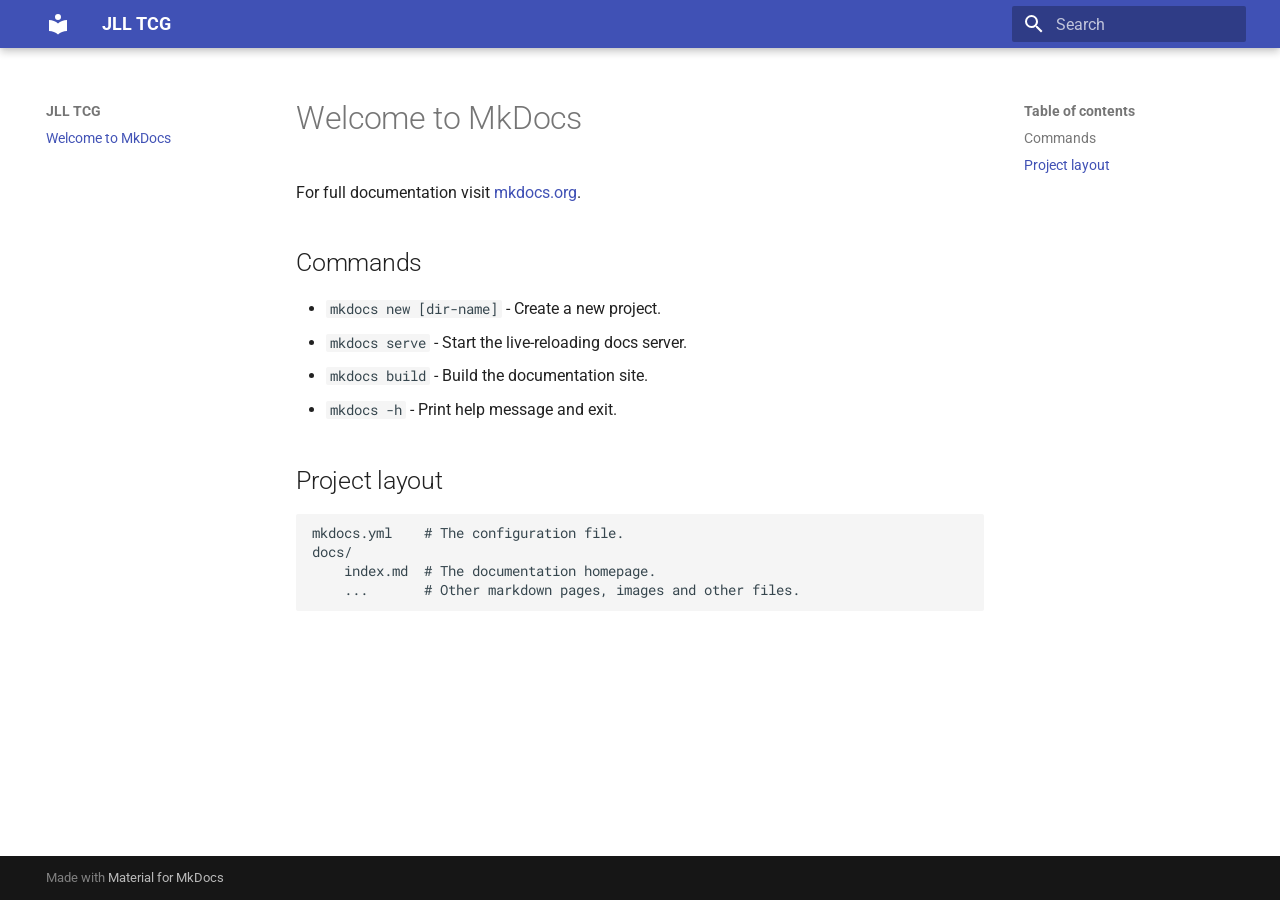
<file: index.html>
<!doctype html>
<html lang="en" class="no-js">
  <head>
    
      <meta charset="utf-8">
      <meta name="viewport" content="width=device-width,initial-scale=1">
      
      
      
        <link rel="canonical" href="https://mydomain.org/mysite/">
      
      
      
      
        
      
      
      <link rel="icon" href="assets/images/favicon.png">
      <meta name="generator" content="mkdocs-1.6.1, mkdocs-material-9.7.6">
    
    
      
        <title>JLL TCG</title>
      
    
    
      <link rel="stylesheet" href="assets/stylesheets/main.484c7ddc.min.css">
      
      


    
    
      
    
    
      
        
        
        <link rel="preconnect" href="https://fonts.gstatic.com" crossorigin>
        <link rel="stylesheet" href="https://fonts.googleapis.com/css?family=Roboto:300,300i,400,400i,700,700i%7CRoboto+Mono:400,400i,700,700i&display=fallback">
        <style>:root{--md-text-font:"Roboto";--md-code-font:"Roboto Mono"}</style>
      
    
    
    <script>__md_scope=new URL(".",location),__md_hash=e=>[...e].reduce(((e,_)=>(e<<5)-e+_.charCodeAt(0)),0),__md_get=(e,_=localStorage,t=__md_scope)=>JSON.parse(_.getItem(t.pathname+"."+e)),__md_set=(e,_,t=localStorage,a=__md_scope)=>{try{t.setItem(a.pathname+"."+e,JSON.stringify(_))}catch(e){}}</script>
    
      

    
    
  </head>
  
  
    <body dir="ltr">
  
    
    <input class="md-toggle" data-md-toggle="drawer" type="checkbox" id="__drawer" autocomplete="off">
    <input class="md-toggle" data-md-toggle="search" type="checkbox" id="__search" autocomplete="off">
    <label class="md-overlay" for="__drawer"></label>
    <div data-md-component="skip">
      
        
        <a href="#welcome-to-mkdocs" class="md-skip">
          Skip to content
        </a>
      
    </div>
    <div data-md-component="announce">
      
    </div>
    
    
      

  

<header class="md-header md-header--shadow" data-md-component="header">
  <nav class="md-header__inner md-grid" aria-label="Header">
    <a href="." title="JLL TCG" class="md-header__button md-logo" aria-label="JLL TCG" data-md-component="logo">
      
  
  <svg xmlns="http://www.w3.org/2000/svg" viewBox="0 0 24 24"><path d="M12 8a3 3 0 0 0 3-3 3 3 0 0 0-3-3 3 3 0 0 0-3 3 3 3 0 0 0 3 3m0 3.54C9.64 9.35 6.5 8 3 8v11c3.5 0 6.64 1.35 9 3.54 2.36-2.19 5.5-3.54 9-3.54V8c-3.5 0-6.64 1.35-9 3.54"/></svg>

    </a>
    <label class="md-header__button md-icon" for="__drawer">
      
      <svg xmlns="http://www.w3.org/2000/svg" viewBox="0 0 24 24"><path d="M3 6h18v2H3zm0 5h18v2H3zm0 5h18v2H3z"/></svg>
    </label>
    <div class="md-header__title" data-md-component="header-title">
      <div class="md-header__ellipsis">
        <div class="md-header__topic">
          <span class="md-ellipsis">
            JLL TCG
          </span>
        </div>
        <div class="md-header__topic" data-md-component="header-topic">
          <span class="md-ellipsis">
            
              Welcome to MkDocs
            
          </span>
        </div>
      </div>
    </div>
    
    
      <script>var palette=__md_get("__palette");if(palette&&palette.color){if("(prefers-color-scheme)"===palette.color.media){var media=matchMedia("(prefers-color-scheme: light)"),input=document.querySelector(media.matches?"[data-md-color-media='(prefers-color-scheme: light)']":"[data-md-color-media='(prefers-color-scheme: dark)']");palette.color.media=input.getAttribute("data-md-color-media"),palette.color.scheme=input.getAttribute("data-md-color-scheme"),palette.color.primary=input.getAttribute("data-md-color-primary"),palette.color.accent=input.getAttribute("data-md-color-accent")}for(var[key,value]of Object.entries(palette.color))document.body.setAttribute("data-md-color-"+key,value)}</script>
    
    
    
      
      
        <label class="md-header__button md-icon" for="__search">
          
          <svg xmlns="http://www.w3.org/2000/svg" viewBox="0 0 24 24"><path d="M9.5 3A6.5 6.5 0 0 1 16 9.5c0 1.61-.59 3.09-1.56 4.23l.27.27h.79l5 5-1.5 1.5-5-5v-.79l-.27-.27A6.52 6.52 0 0 1 9.5 16 6.5 6.5 0 0 1 3 9.5 6.5 6.5 0 0 1 9.5 3m0 2C7 5 5 7 5 9.5S7 14 9.5 14 14 12 14 9.5 12 5 9.5 5"/></svg>
        </label>
        <div class="md-search" data-md-component="search" role="dialog">
  <label class="md-search__overlay" for="__search"></label>
  <div class="md-search__inner" role="search">
    <form class="md-search__form" name="search">
      <input type="text" class="md-search__input" name="query" aria-label="Search" placeholder="Search" autocapitalize="off" autocorrect="off" autocomplete="off" spellcheck="false" data-md-component="search-query" required>
      <label class="md-search__icon md-icon" for="__search">
        
        <svg xmlns="http://www.w3.org/2000/svg" viewBox="0 0 24 24"><path d="M9.5 3A6.5 6.5 0 0 1 16 9.5c0 1.61-.59 3.09-1.56 4.23l.27.27h.79l5 5-1.5 1.5-5-5v-.79l-.27-.27A6.52 6.52 0 0 1 9.5 16 6.5 6.5 0 0 1 3 9.5 6.5 6.5 0 0 1 9.5 3m0 2C7 5 5 7 5 9.5S7 14 9.5 14 14 12 14 9.5 12 5 9.5 5"/></svg>
        
        <svg xmlns="http://www.w3.org/2000/svg" viewBox="0 0 24 24"><path d="M20 11v2H8l5.5 5.5-1.42 1.42L4.16 12l7.92-7.92L13.5 5.5 8 11z"/></svg>
      </label>
      <nav class="md-search__options" aria-label="Search">
        
        <button type="reset" class="md-search__icon md-icon" title="Clear" aria-label="Clear" tabindex="-1">
          
          <svg xmlns="http://www.w3.org/2000/svg" viewBox="0 0 24 24"><path d="M19 6.41 17.59 5 12 10.59 6.41 5 5 6.41 10.59 12 5 17.59 6.41 19 12 13.41 17.59 19 19 17.59 13.41 12z"/></svg>
        </button>
      </nav>
      
    </form>
    <div class="md-search__output">
      <div class="md-search__scrollwrap" tabindex="0" data-md-scrollfix>
        <div class="md-search-result" data-md-component="search-result">
          <div class="md-search-result__meta">
            Initializing search
          </div>
          <ol class="md-search-result__list" role="presentation"></ol>
        </div>
      </div>
    </div>
  </div>
</div>
      
    
    
  </nav>
  
</header>
    
    <div class="md-container" data-md-component="container">
      
      
        
          
        
      
      <main class="md-main" data-md-component="main">
        <div class="md-main__inner md-grid">
          
            
              
              <div class="md-sidebar md-sidebar--primary" data-md-component="sidebar" data-md-type="navigation" >
                <div class="md-sidebar__scrollwrap">
                  <div class="md-sidebar__inner">
                    



<nav class="md-nav md-nav--primary" aria-label="Navigation" data-md-level="0">
  <label class="md-nav__title" for="__drawer">
    <a href="." title="JLL TCG" class="md-nav__button md-logo" aria-label="JLL TCG" data-md-component="logo">
      
  
  <svg xmlns="http://www.w3.org/2000/svg" viewBox="0 0 24 24"><path d="M12 8a3 3 0 0 0 3-3 3 3 0 0 0-3-3 3 3 0 0 0-3 3 3 3 0 0 0 3 3m0 3.54C9.64 9.35 6.5 8 3 8v11c3.5 0 6.64 1.35 9 3.54 2.36-2.19 5.5-3.54 9-3.54V8c-3.5 0-6.64 1.35-9 3.54"/></svg>

    </a>
    JLL TCG
  </label>
  
  <ul class="md-nav__list" data-md-scrollfix>
    
      
      
  
  
    
  
  
  
    <li class="md-nav__item md-nav__item--active">
      
      <input class="md-nav__toggle md-toggle" type="checkbox" id="__toc">
      
      
        
      
      
        <label class="md-nav__link md-nav__link--active" for="__toc">
          
  
  
  <span class="md-ellipsis">
    
  
    Welcome to MkDocs
  

    
  </span>
  
  

          <span class="md-nav__icon md-icon"></span>
        </label>
      
      <a href="." class="md-nav__link md-nav__link--active">
        
  
  
  <span class="md-ellipsis">
    
  
    Welcome to MkDocs
  

    
  </span>
  
  

      </a>
      
        

<nav class="md-nav md-nav--secondary" aria-label="Table of contents">
  
  
  
    
  
  
    <label class="md-nav__title" for="__toc">
      <span class="md-nav__icon md-icon"></span>
      Table of contents
    </label>
    <ul class="md-nav__list" data-md-component="toc" data-md-scrollfix>
      
        <li class="md-nav__item">
  <a href="#commands" class="md-nav__link">
    <span class="md-ellipsis">
      
        Commands
      
    </span>
  </a>
  
</li>
      
        <li class="md-nav__item">
  <a href="#project-layout" class="md-nav__link">
    <span class="md-ellipsis">
      
        Project layout
      
    </span>
  </a>
  
</li>
      
    </ul>
  
</nav>
      
    </li>
  

    
  </ul>
</nav>
                  </div>
                </div>
              </div>
            
            
              
              <div class="md-sidebar md-sidebar--secondary" data-md-component="sidebar" data-md-type="toc" >
                <div class="md-sidebar__scrollwrap">
                  <div class="md-sidebar__inner">
                    

<nav class="md-nav md-nav--secondary" aria-label="Table of contents">
  
  
  
    
  
  
    <label class="md-nav__title" for="__toc">
      <span class="md-nav__icon md-icon"></span>
      Table of contents
    </label>
    <ul class="md-nav__list" data-md-component="toc" data-md-scrollfix>
      
        <li class="md-nav__item">
  <a href="#commands" class="md-nav__link">
    <span class="md-ellipsis">
      
        Commands
      
    </span>
  </a>
  
</li>
      
        <li class="md-nav__item">
  <a href="#project-layout" class="md-nav__link">
    <span class="md-ellipsis">
      
        Project layout
      
    </span>
  </a>
  
</li>
      
    </ul>
  
</nav>
                  </div>
                </div>
              </div>
            
          
          
            <div class="md-content" data-md-component="content">
              
              <article class="md-content__inner md-typeset">
                
                  



<h1 id="welcome-to-mkdocs">Welcome to MkDocs</h1>
<p>For full documentation visit <a href="https://www.mkdocs.org">mkdocs.org</a>.</p>
<h2 id="commands">Commands</h2>
<ul>
<li><code>mkdocs new [dir-name]</code> - Create a new project.</li>
<li><code>mkdocs serve</code> - Start the live-reloading docs server.</li>
<li><code>mkdocs build</code> - Build the documentation site.</li>
<li><code>mkdocs -h</code> - Print help message and exit.</li>
</ul>
<h2 id="project-layout">Project layout</h2>
<pre><code>mkdocs.yml    # The configuration file.
docs/
    index.md  # The documentation homepage.
    ...       # Other markdown pages, images and other files.
</code></pre>












                
              </article>
            </div>
          
          
<script>var target=document.getElementById(location.hash.slice(1));target&&target.name&&(target.checked=target.name.startsWith("__tabbed_"))</script>
        </div>
        
      </main>
      
        <footer class="md-footer">
  
  <div class="md-footer-meta md-typeset">
    <div class="md-footer-meta__inner md-grid">
      <div class="md-copyright">
  
  
    Made with
    <a href="https://squidfunk.github.io/mkdocs-material/" target="_blank" rel="noopener">
      Material for MkDocs
    </a>
  
</div>
      
    </div>
  </div>
</footer>
      
    </div>
    <div class="md-dialog" data-md-component="dialog">
      <div class="md-dialog__inner md-typeset"></div>
    </div>
    
    
    
      
      
      <script id="__config" type="application/json">{"annotate": null, "base": ".", "features": [], "search": "assets/javascripts/workers/search.2c215733.min.js", "tags": null, "translations": {"clipboard.copied": "Copied to clipboard", "clipboard.copy": "Copy to clipboard", "search.result.more.one": "1 more on this page", "search.result.more.other": "# more on this page", "search.result.none": "No matching documents", "search.result.one": "1 matching document", "search.result.other": "# matching documents", "search.result.placeholder": "Type to start searching", "search.result.term.missing": "Missing", "select.version": "Select version"}, "version": null}</script>
    
    
      <script src="assets/javascripts/bundle.79ae519e.min.js"></script>
      
    
  </body>
</html>
</file>
<file: assets/stylesheets/main.484c7ddc.min.css>
@charset "UTF-8";html{-webkit-text-size-adjust:none;-moz-text-size-adjust:none;text-size-adjust:none;box-sizing:border-box}*,:after,:before{box-sizing:inherit}@media (prefers-reduced-motion){*,:after,:before{transition:none!important}}body{margin:0}a,button,input,label{-webkit-tap-highlight-color:transparent}a{color:inherit;text-decoration:none}hr{border:0;box-sizing:initial;display:block;height:.05rem;overflow:visible;padding:0}small{font-size:80%}sub,sup{line-height:1em}img{border-style:none}table{border-collapse:initial;border-spacing:0}td,th{font-weight:400;vertical-align:top}button{background:#0000;border:0;font-family:inherit;font-size:inherit;margin:0;padding:0}input{border:0;outline:none}:root{--md-primary-fg-color:#4051b5;--md-primary-fg-color--light:#5d6cc0;--md-primary-fg-color--dark:#303fa1;--md-primary-bg-color:#fff;--md-primary-bg-color--light:#ffffffb3;--md-accent-fg-color:#526cfe;--md-accent-fg-color--transparent:#526cfe1a;--md-accent-bg-color:#fff;--md-accent-bg-color--light:#ffffffb3}[data-md-color-scheme=default]{color-scheme:light}[data-md-color-scheme=default] img[src$="#gh-dark-mode-only"],[data-md-color-scheme=default] img[src$="#only-dark"]{display:none}:root,[data-md-color-scheme=default]{--md-hue:225deg;--md-default-fg-color:#000000de;--md-default-fg-color--light:#0000008a;--md-default-fg-color--lighter:#00000052;--md-default-fg-color--lightest:#00000012;--md-default-bg-color:#fff;--md-default-bg-color--light:#ffffffb3;--md-default-bg-color--lighter:#ffffff4d;--md-default-bg-color--lightest:#ffffff1f;--md-code-fg-color:#36464e;--md-code-bg-color:#f5f5f5;--md-code-bg-color--light:#f5f5f5b3;--md-code-bg-color--lighter:#f5f5f54d;--md-code-hl-color:#4287ff;--md-code-hl-color--light:#4287ff1a;--md-code-hl-number-color:#d52a2a;--md-code-hl-special-color:#db1457;--md-code-hl-function-color:#a846b9;--md-code-hl-constant-color:#6e59d9;--md-code-hl-keyword-color:#3f6ec6;--md-code-hl-string-color:#1c7d4d;--md-code-hl-name-color:var(--md-code-fg-color);--md-code-hl-operator-color:var(--md-default-fg-color--light);--md-code-hl-punctuation-color:var(--md-default-fg-color--light);--md-code-hl-comment-color:var(--md-default-fg-color--light);--md-code-hl-generic-color:var(--md-default-fg-color--light);--md-code-hl-variable-color:var(--md-default-fg-color--light);--md-typeset-color:var(--md-default-fg-color);--md-typeset-a-color:var(--md-primary-fg-color);--md-typeset-del-color:#f5503d26;--md-typeset-ins-color:#0bd57026;--md-typeset-kbd-color:#fafafa;--md-typeset-kbd-accent-color:#fff;--md-typeset-kbd-border-color:#b8b8b8;--md-typeset-mark-color:#ffff0080;--md-typeset-table-color:#0000001f;--md-typeset-table-color--light:rgba(0,0,0,.035);--md-admonition-fg-color:var(--md-default-fg-color);--md-admonition-bg-color:var(--md-default-bg-color);--md-warning-fg-color:#000000de;--md-warning-bg-color:#ff9;--md-footer-fg-color:#fff;--md-footer-fg-color--light:#ffffffb3;--md-footer-fg-color--lighter:#ffffff73;--md-footer-bg-color:#000000de;--md-footer-bg-color--dark:#00000052;--md-shadow-z1:0 0.2rem 0.5rem #0000000d,0 0 0.05rem #0000001a;--md-shadow-z2:0 0.2rem 0.5rem #0000001a,0 0 0.05rem #00000040;--md-shadow-z3:0 0.2rem 0.5rem #0003,0 0 0.05rem #00000059}.md-icon svg{fill:currentcolor;display:block;height:1.2rem;width:1.2rem}body{-webkit-font-smoothing:antialiased;-moz-osx-font-smoothing:grayscale;--md-text-font-family:var(--md-text-font,_),-apple-system,BlinkMacSystemFont,Helvetica,Arial,sans-serif;--md-code-font-family:var(--md-code-font,_),SFMono-Regular,Consolas,Menlo,monospace}aside,body,input{font-feature-settings:"kern","liga";color:var(--md-typeset-color);font-family:var(--md-text-font-family)}code,kbd,pre{font-feature-settings:"kern";font-family:var(--md-code-font-family)}:root{--md-typeset-table-sort-icon:url('data:image/svg+xml;charset=utf-8,<svg xmlns="http://www.w3.org/2000/svg" viewBox="0 0 24 24"><path d="m18 21-4-4h3V7h-3l4-4 4 4h-3v10h3M2 19v-2h10v2M2 13v-2h7v2M2 7V5h4v2z"/></svg>');--md-typeset-table-sort-icon--asc:url('data:image/svg+xml;charset=utf-8,<svg xmlns="http://www.w3.org/2000/svg" viewBox="0 0 24 24"><path d="M19 17h3l-4 4-4-4h3V3h2M2 17h10v2H2M6 5v2H2V5m0 6h7v2H2z"/></svg>');--md-typeset-table-sort-icon--desc:url('data:image/svg+xml;charset=utf-8,<svg xmlns="http://www.w3.org/2000/svg" viewBox="0 0 24 24"><path d="M19 7h3l-4-4-4 4h3v14h2M2 17h10v2H2M6 5v2H2V5m0 6h7v2H2z"/></svg>')}.md-typeset{-webkit-print-color-adjust:exact;color-adjust:exact;font-size:.8rem;line-height:1.6;overflow-wrap:break-word}@media print{.md-typeset{font-size:.68rem}}.md-typeset blockquote,.md-typeset dl,.md-typeset figure,.md-typeset ol,.md-typeset pre,.md-typeset ul{margin-bottom:1em;margin-top:1em}.md-typeset h1{color:var(--md-default-fg-color--light);font-size:2em;line-height:1.3;margin:0 0 1.25em}.md-typeset h1,.md-typeset h2{font-weight:300;letter-spacing:-.01em}.md-typeset h2{font-size:1.5625em;line-height:1.4;margin:1.6em 0 .64em}.md-typeset h3{font-size:1.25em;font-weight:400;letter-spacing:-.01em;line-height:1.5;margin:1.6em 0 .8em}.md-typeset h2+h3{margin-top:.8em}.md-typeset h4{font-weight:700;letter-spacing:-.01em;margin:1em 0}.md-typeset h5,.md-typeset h6{color:var(--md-default-fg-color--light);font-size:.8em;font-weight:700;letter-spacing:-.01em;margin:1.25em 0}.md-typeset h5{text-transform:uppercase}.md-typeset h5 code{text-transform:none}.md-typeset hr{border-bottom:.05rem solid var(--md-default-fg-color--lightest);display:flow-root;margin:1.5em 0}.md-typeset a{color:var(--md-typeset-a-color);word-break:break-word}.md-typeset a,.md-typeset a:before{transition:color 125ms}.md-typeset a:focus,.md-typeset a:hover{color:var(--md-accent-fg-color)}.md-typeset a:focus code,.md-typeset a:hover code{background-color:var(--md-accent-fg-color--transparent);color:var(--md-accent-fg-color)}.md-typeset a code{color:var(--md-typeset-a-color)}.md-typeset a.focus-visible{outline-color:var(--md-accent-fg-color);outline-offset:.2rem}.md-typeset code,.md-typeset kbd,.md-typeset pre{color:var(--md-code-fg-color);direction:ltr;font-variant-ligatures:none;transition:background-color 125ms}@media print{.md-typeset code,.md-typeset kbd,.md-typeset pre{white-space:pre-wrap}}.md-typeset code{background-color:var(--md-code-bg-color);border-radius:.1rem;-webkit-box-decoration-break:clone;box-decoration-break:clone;font-size:.85em;padding:0 .2941176471em;transition:color 125ms,background-color 125ms;word-break:break-word}.md-typeset code:not(.focus-visible){-webkit-tap-highlight-color:transparent;outline:none}.md-typeset pre{display:flow-root;line-height:1.4;position:relative}.md-typeset pre>code{-webkit-box-decoration-break:slice;box-decoration-break:slice;box-shadow:none;display:block;margin:0;outline-color:var(--md-accent-fg-color);overflow:auto;padding:.7720588235em 1.1764705882em;scrollbar-color:var(--md-default-fg-color--lighter) #0000;scrollbar-width:thin;touch-action:auto;word-break:normal}.md-typeset pre>code:hover{scrollbar-color:var(--md-accent-fg-color) #0000}.md-typeset pre>code::-webkit-scrollbar{height:.2rem;width:.2rem}.md-typeset pre>code::-webkit-scrollbar-thumb{background-color:var(--md-default-fg-color--lighter)}.md-typeset pre>code::-webkit-scrollbar-thumb:hover{background-color:var(--md-accent-fg-color)}.md-typeset kbd{background-color:var(--md-typeset-kbd-color);border-radius:.1rem;box-shadow:0 .1rem 0 .05rem var(--md-typeset-kbd-border-color),0 .1rem 0 var(--md-typeset-kbd-border-color),0 -.1rem .2rem var(--md-typeset-kbd-accent-color) inset;color:var(--md-default-fg-color);display:inline-block;font-size:.75em;padding:0 .6666666667em;vertical-align:text-top;word-break:break-word}.md-typeset mark{background-color:var(--md-typeset-mark-color);-webkit-box-decoration-break:clone;box-decoration-break:clone;color:inherit;word-break:break-word}.md-typeset abbr{cursor:help;text-decoration:none}.md-typeset [data-preview],.md-typeset abbr{border-bottom:.05rem dotted var(--md-default-fg-color--light)}.md-typeset small{opacity:.75}[dir=ltr] .md-typeset sub,[dir=ltr] .md-typeset sup{margin-left:.078125em}[dir=rtl] .md-typeset sub,[dir=rtl] .md-typeset sup{margin-right:.078125em}[dir=ltr] .md-typeset blockquote{padding-left:.6rem}[dir=rtl] .md-typeset blockquote{padding-right:.6rem}[dir=ltr] .md-typeset blockquote{border-left:.2rem solid var(--md-default-fg-color--lighter)}[dir=rtl] .md-typeset blockquote{border-right:.2rem solid var(--md-default-fg-color--lighter)}.md-typeset blockquote{color:var(--md-default-fg-color--light);margin-left:0;margin-right:0}.md-typeset ul{list-style-type:disc}.md-typeset ul[type]{list-style-type:revert-layer}[dir=ltr] .md-typeset ol,[dir=ltr] .md-typeset ul{margin-left:.625em}[dir=rtl] .md-typeset ol,[dir=rtl] .md-typeset ul{margin-right:.625em}.md-typeset ol,.md-typeset ul{padding:0}.md-typeset ol:not([hidden]),.md-typeset ul:not([hidden]){display:flow-root}.md-typeset ol ol,.md-typeset ul ol{list-style-type:lower-alpha}.md-typeset ol ol ol,.md-typeset ul ol ol{list-style-type:lower-roman}.md-typeset ol ol ol ol,.md-typeset ul ol ol ol{list-style-type:upper-alpha}.md-typeset ol ol ol ol ol,.md-typeset ul ol ol ol ol{list-style-type:upper-roman}.md-typeset ol[type],.md-typeset ul[type]{list-style-type:revert-layer}[dir=ltr] .md-typeset ol li,[dir=ltr] .md-typeset ul li{margin-left:1.25em}[dir=rtl] .md-typeset ol li,[dir=rtl] .md-typeset ul li{margin-right:1.25em}.md-typeset ol li,.md-typeset ul li{margin-bottom:.5em}.md-typeset ol li blockquote,.md-typeset ol li p,.md-typeset ul li blockquote,.md-typeset ul li p{margin:.5em 0}.md-typeset ol li:last-child,.md-typeset ul li:last-child{margin-bottom:0}[dir=ltr] .md-typeset ol li ol,[dir=ltr] .md-typeset ol li ul,[dir=ltr] .md-typeset ul li ol,[dir=ltr] .md-typeset ul li ul{margin-left:.625em}[dir=rtl] .md-typeset ol li ol,[dir=rtl] .md-typeset ol li ul,[dir=rtl] .md-typeset ul li ol,[dir=rtl] .md-typeset ul li ul{margin-right:.625em}.md-typeset ol li ol,.md-typeset ol li ul,.md-typeset ul li ol,.md-typeset ul li ul{margin-bottom:.5em;margin-top:.5em}[dir=ltr] .md-typeset dd{margin-left:1.875em}[dir=rtl] .md-typeset dd{margin-right:1.875em}.md-typeset dd{margin-bottom:1.5em;margin-top:1em}.md-typeset img,.md-typeset svg,.md-typeset video{height:auto;max-width:100%}.md-typeset img[align=left]{margin:1em 1em 1em 0}.md-typeset img[align=right]{margin:1em 0 1em 1em}.md-typeset img[align]:only-child{margin-top:0}.md-typeset figure{display:flow-root;margin:1em auto;max-width:100%;text-align:center;width:fit-content}.md-typeset figure img{display:block;margin:0 auto}.md-typeset figcaption{font-style:italic;margin:1em auto;max-width:24rem}.md-typeset iframe{max-width:100%}.md-typeset table:not([class]){background-color:var(--md-default-bg-color);border:.05rem solid var(--md-typeset-table-color);border-radius:.1rem;display:inline-block;font-size:.64rem;max-width:100%;overflow:auto;touch-action:auto}@media print{.md-typeset table:not([class]){display:table}}.md-typeset table:not([class])+*{margin-top:1.5em}.md-typeset table:not([class]) td>:first-child,.md-typeset table:not([class]) th>:first-child{margin-top:0}.md-typeset table:not([class]) td>:last-child,.md-typeset table:not([class]) th>:last-child{margin-bottom:0}.md-typeset table:not([class]) td:not([align]),.md-typeset table:not([class]) th:not([align]){text-align:left}[dir=rtl] .md-typeset table:not([class]) td:not([align]),[dir=rtl] .md-typeset table:not([class]) th:not([align]){text-align:right}.md-typeset table:not([class]) th{font-weight:700;min-width:5rem;padding:.9375em 1.25em;vertical-align:top}.md-typeset table:not([class]) td{border-top:.05rem solid var(--md-typeset-table-color);padding:.9375em 1.25em;vertical-align:top}.md-typeset table:not([class]) tbody tr{transition:background-color 125ms}.md-typeset table:not([class]) tbody tr:hover{background-color:var(--md-typeset-table-color--light);box-shadow:0 .05rem 0 var(--md-default-bg-color) inset}.md-typeset table:not([class]) a{word-break:normal}.md-typeset table th[role=columnheader]{cursor:pointer}[dir=ltr] .md-typeset table th[role=columnheader]:after{margin-left:.5em}[dir=rtl] .md-typeset table th[role=columnheader]:after{margin-right:.5em}.md-typeset table th[role=columnheader]:after{content:"";display:inline-block;height:1.2em;-webkit-mask-image:var(--md-typeset-table-sort-icon);mask-image:var(--md-typeset-table-sort-icon);-webkit-mask-repeat:no-repeat;mask-repeat:no-repeat;-webkit-mask-size:contain;mask-size:contain;transition:background-color 125ms;vertical-align:text-bottom;width:1.2em}.md-typeset table th[role=columnheader]:hover:after{background-color:var(--md-default-fg-color--lighter)}.md-typeset table th[role=columnheader][aria-sort=ascending]:after{background-color:var(--md-default-fg-color--light);-webkit-mask-image:var(--md-typeset-table-sort-icon--asc);mask-image:var(--md-typeset-table-sort-icon--asc)}.md-typeset table th[role=columnheader][aria-sort=descending]:after{background-color:var(--md-default-fg-color--light);-webkit-mask-image:var(--md-typeset-table-sort-icon--desc);mask-image:var(--md-typeset-table-sort-icon--desc)}.md-typeset__scrollwrap{margin:1em -.8rem;overflow-x:auto;touch-action:auto}.md-typeset__table{display:inline-block;margin-bottom:.5em;padding:0 .8rem}@media print{.md-typeset__table{display:block}}html .md-typeset__table table{display:table;margin:0;overflow:hidden;width:100%}@media screen and (max-width:44.984375em){.md-content__inner>pre{margin:1em -.8rem}.md-content__inner>pre code{border-radius:0}}.md-typeset .md-author{border-radius:100%;display:block;flex-shrink:0;height:1.6rem;overflow:hidden;position:relative;transition:color 125ms,transform 125ms;width:1.6rem}.md-typeset .md-author img{display:block}.md-typeset .md-author--more{background:var(--md-default-fg-color--lightest);color:var(--md-default-fg-color--lighter);font-size:.6rem;font-weight:700;line-height:1.6rem;text-align:center}.md-typeset .md-author--long{height:2.4rem;width:2.4rem}.md-typeset a.md-author{transform:scale(1)}.md-typeset a.md-author img{border-radius:100%;filter:grayscale(100%) opacity(75%);transition:filter 125ms}.md-typeset a.md-author:focus,.md-typeset a.md-author:hover{transform:scale(1.1);z-index:1}.md-typeset a.md-author:focus img,.md-typeset a.md-author:hover img{filter:grayscale(0)}.md-banner{background-color:var(--md-footer-bg-color);color:var(--md-footer-fg-color);overflow:auto}@media print{.md-banner{display:none}}.md-banner--warning{background-color:var(--md-warning-bg-color);color:var(--md-warning-fg-color)}.md-banner__inner{font-size:.7rem;margin:.6rem auto;padding:0 .8rem}[dir=ltr] .md-banner__button{float:right}[dir=rtl] .md-banner__button{float:left}.md-banner__button{color:inherit;cursor:pointer;transition:opacity .25s}.no-js .md-banner__button{display:none}.md-banner__button:hover{opacity:.7}html{font-size:125%;height:100%;overflow-x:hidden}@media screen and (min-width:100em){html{font-size:137.5%}}@media screen and (min-width:125em){html{font-size:150%}}body{background-color:var(--md-default-bg-color);display:flex;flex-direction:column;font-size:.5rem;min-height:100%;position:relative;width:100%}@media print{body{display:block}}@media screen and (max-width:59.984375em){body[data-md-scrolllock]{position:fixed}}.md-grid{margin-left:auto;margin-right:auto;max-width:61rem}.md-container{display:flex;flex-direction:column;flex-grow:1}@media print{.md-container{display:block}}.md-main{flex-grow:1}.md-main__inner{display:flex;height:100%;margin-top:1.5rem}.md-ellipsis{overflow:hidden;text-overflow:ellipsis}.md-toggle{display:none}.md-option{height:0;opacity:0;position:absolute;width:0}.md-option:checked+label:not([hidden]){display:block}.md-option.focus-visible+label{outline-color:var(--md-accent-fg-color);outline-style:auto}.md-skip{background-color:var(--md-default-fg-color);border-radius:.1rem;color:var(--md-default-bg-color);font-size:.64rem;margin:.5rem;opacity:0;outline-color:var(--md-accent-fg-color);padding:.3rem .5rem;position:fixed;transform:translateY(.4rem);z-index:-1}.md-skip:focus{opacity:1;transform:translateY(0);transition:transform .25s cubic-bezier(.4,0,.2,1),opacity 175ms 75ms;z-index:10}@page{margin:25mm}:root{--md-clipboard-icon:url('data:image/svg+xml;charset=utf-8,<svg xmlns="http://www.w3.org/2000/svg" viewBox="0 0 24 24"><path d="M19 21H8V7h11m0-2H8a2 2 0 0 0-2 2v14a2 2 0 0 0 2 2h11a2 2 0 0 0 2-2V7a2 2 0 0 0-2-2m-3-4H4a2 2 0 0 0-2 2v14h2V3h12z"/></svg>')}.md-clipboard{border-radius:.1rem;color:var(--md-default-fg-color--lightest);cursor:pointer;height:1.5em;outline-color:var(--md-accent-fg-color);outline-offset:.1rem;transition:color .25s;width:1.5em;z-index:1}@media print{.md-clipboard{display:none}}.md-clipboard:not(.focus-visible){-webkit-tap-highlight-color:transparent;outline:none}:hover>.md-clipboard{color:var(--md-default-fg-color--light)}.md-clipboard:focus,.md-clipboard:hover{color:var(--md-accent-fg-color)}.md-clipboard:after{background-color:currentcolor;content:"";display:block;height:1.125em;margin:0 auto;-webkit-mask-image:var(--md-clipboard-icon);mask-image:var(--md-clipboard-icon);-webkit-mask-position:center;mask-position:center;-webkit-mask-repeat:no-repeat;mask-repeat:no-repeat;-webkit-mask-size:contain;mask-size:contain;width:1.125em}.md-clipboard--inline{cursor:pointer}.md-clipboard--inline code{transition:color .25s,background-color .25s}.md-clipboard--inline:focus code,.md-clipboard--inline:hover code{background-color:var(--md-accent-fg-color--transparent);color:var(--md-accent-fg-color)}:root{--md-code-select-icon:url('data:image/svg+xml;charset=utf-8,<svg xmlns="http://www.w3.org/2000/svg" viewBox="0 0 24 24"><path d="M19 19h-4v2h4c1.1 0 2-.9 2-2v-4h-2m0-12h-4v2h4v4h2V5c0-1.1-.9-2-2-2M5 5h4V3H5c-1.1 0-2 .9-2 2v4h2m0 6H3v4c0 1.1.9 2 2 2h4v-2H5zm2-4h2v2H7zm4 0h2v2h-2zm4 0h2v2h-2zM7 7h2v2H7zm4 0h2v2h-2zm4 0h2v2h-2zm-8 8h2v2H7zm4 0h2v2h-2zm4 0h2v2h-2z"/></svg>');--md-code-copy-icon:url('data:image/svg+xml;charset=utf-8,<svg xmlns="http://www.w3.org/2000/svg" viewBox="0 0 24 24"><path d="M19 21H8V7h11m0-2H8a2 2 0 0 0-2 2v14a2 2 0 0 0 2 2h11a2 2 0 0 0 2-2V7a2 2 0 0 0-2-2m-3-4H4a2 2 0 0 0-2 2v14h2V3h12z"/></svg>')}.md-typeset .md-code__content{display:grid}.md-code__nav{background-color:var(--md-code-bg-color--lighter);border-radius:.1rem;display:flex;gap:.2rem;padding:.2rem;position:absolute;right:.25em;top:.25em;transition:background-color .25s;z-index:1}:hover>.md-code__nav{background-color:var(--md-code-bg-color--light)}.md-code__button{color:var(--md-default-fg-color--lightest);cursor:pointer;display:block;height:1.5em;outline-color:var(--md-accent-fg-color);outline-offset:.1rem;transition:color .25s;width:1.5em}:hover>*>.md-code__button{color:var(--md-default-fg-color--light)}.md-code__button.focus-visible,.md-code__button:hover{color:var(--md-accent-fg-color)}.md-code__button--active{color:var(--md-default-fg-color)!important}.md-code__button:after{background-color:currentcolor;content:"";display:block;height:1.125em;margin:0 auto;-webkit-mask-position:center;mask-position:center;-webkit-mask-repeat:no-repeat;mask-repeat:no-repeat;-webkit-mask-size:contain;mask-size:contain;width:1.125em}.md-code__button[data-md-type=select]:after{-webkit-mask-image:var(--md-code-select-icon);mask-image:var(--md-code-select-icon)}.md-code__button[data-md-type=copy]:after{-webkit-mask-image:var(--md-code-copy-icon);mask-image:var(--md-code-copy-icon)}@keyframes consent{0%{opacity:0;transform:translateY(100%)}to{opacity:1;transform:translateY(0)}}@keyframes overlay{0%{opacity:0}to{opacity:1}}.md-consent__overlay{animation:overlay .25s both;-webkit-backdrop-filter:blur(.1rem);backdrop-filter:blur(.1rem);background-color:#0000008a;height:100%;opacity:1;position:fixed;top:0;width:100%;z-index:5}.md-consent__inner{animation:consent .5s cubic-bezier(.1,.7,.1,1) both;background-color:var(--md-default-bg-color);border:0;border-radius:.1rem;bottom:0;box-shadow:0 0 .2rem #0000001a,0 .2rem .4rem #0003;max-height:100%;overflow:auto;padding:0;position:fixed;width:100%;z-index:5}.md-consent__form{padding:.8rem}.md-consent__settings{display:none;margin:1em 0}input:checked+.md-consent__settings{display:block}.md-consent__controls{margin-bottom:.8rem}.md-typeset .md-consent__controls .md-button{display:inline}@media screen and (max-width:44.984375em){.md-typeset .md-consent__controls .md-button{display:block;margin-top:.4rem;text-align:center;width:100%}}.md-consent label{cursor:pointer}.md-content{flex-grow:1;min-width:0}.md-content__inner{margin:0 .8rem 1.2rem;padding-top:.6rem}@media screen and (min-width:76.25em){[dir=ltr] .md-sidebar--primary:not([hidden])~.md-content>.md-content__inner{margin-left:1.2rem}[dir=ltr] .md-sidebar--secondary:not([hidden])~.md-content>.md-content__inner,[dir=rtl] .md-sidebar--primary:not([hidden])~.md-content>.md-content__inner{margin-right:1.2rem}[dir=rtl] .md-sidebar--secondary:not([hidden])~.md-content>.md-content__inner{margin-left:1.2rem}}.md-content__inner:before{content:"";display:block;height:.4rem}.md-content__inner>:last-child{margin-bottom:0}[dir=ltr] .md-content__button{float:right}[dir=rtl] .md-content__button{float:left}[dir=ltr] .md-content__button{margin-left:.4rem}[dir=rtl] .md-content__button{margin-right:.4rem}.md-content__button{margin:.4rem 0;padding:0}@media print{.md-content__button{display:none}}.md-typeset .md-content__button{color:var(--md-default-fg-color--lighter)}.md-content__button svg{display:inline;vertical-align:top}[dir=rtl] .md-content__button svg{transform:scaleX(-1)}[dir=ltr] .md-dialog{right:.8rem}[dir=rtl] .md-dialog{left:.8rem}.md-dialog{background-color:var(--md-default-fg-color);border-radius:.1rem;bottom:.8rem;box-shadow:var(--md-shadow-z3);min-width:11.1rem;opacity:0;padding:.4rem .6rem;pointer-events:none;position:fixed;transform:translateY(100%);transition:transform 0ms .4s,opacity .4s;z-index:4}@media print{.md-dialog{display:none}}.md-dialog--active{opacity:1;pointer-events:auto;transform:translateY(0);transition:transform .4s cubic-bezier(.075,.85,.175,1),opacity .4s}.md-dialog__inner{color:var(--md-default-bg-color);font-size:.7rem}.md-feedback{margin:2em 0 1em;text-align:center}.md-feedback fieldset{border:none;margin:0;padding:0}.md-feedback__title{font-weight:700;margin:1em auto}.md-feedback__inner{position:relative}.md-feedback__list{display:flex;flex-wrap:wrap;place-content:baseline center;position:relative}.md-feedback__list:hover .md-icon:not(:disabled){color:var(--md-default-fg-color--lighter)}:disabled .md-feedback__list{min-height:1.8rem}.md-feedback__icon{color:var(--md-default-fg-color--light);cursor:pointer;flex-shrink:0;margin:0 .1rem;transition:color 125ms}.md-feedback__icon:not(:disabled).md-icon:hover{color:var(--md-accent-fg-color)}.md-feedback__icon:disabled{color:var(--md-default-fg-color--lightest);pointer-events:none}.md-feedback__note{opacity:0;position:relative;transform:translateY(.4rem);transition:transform .4s cubic-bezier(.1,.7,.1,1),opacity .15s}.md-feedback__note>*{margin:0 auto;max-width:16rem}:disabled .md-feedback__note{opacity:1;transform:translateY(0)}@media print{.md-feedback{display:none}}.md-footer{background-color:var(--md-footer-bg-color);color:var(--md-footer-fg-color)}@media print{.md-footer{display:none}}.md-footer__inner{justify-content:space-between;overflow:auto;padding:.2rem}.md-footer__inner:not([hidden]){display:flex}.md-footer__link{align-items:end;display:flex;flex-grow:0.01;margin-bottom:.4rem;margin-top:1rem;max-width:100%;outline-color:var(--md-accent-fg-color);overflow:hidden;transition:opacity .25s}.md-footer__link:focus,.md-footer__link:hover{opacity:.7}[dir=rtl] .md-footer__link svg{transform:scaleX(-1)}@media screen and (max-width:44.984375em){.md-footer__link--prev{flex-shrink:0}.md-footer__link--prev .md-footer__title{display:none}}[dir=ltr] .md-footer__link--next{margin-left:auto}[dir=rtl] .md-footer__link--next{margin-right:auto}.md-footer__link--next{text-align:right}[dir=rtl] .md-footer__link--next{text-align:left}.md-footer__title{flex-grow:1;font-size:.9rem;margin-bottom:.7rem;max-width:calc(100% - 2.4rem);padding:0 1rem;white-space:nowrap}.md-footer__button{margin:.2rem;padding:.4rem}.md-footer__direction{font-size:.64rem;opacity:.7}.md-footer-meta{background-color:var(--md-footer-bg-color--dark)}.md-footer-meta__inner{display:flex;flex-wrap:wrap;justify-content:space-between;padding:.2rem}html .md-footer-meta.md-typeset a{color:var(--md-footer-fg-color--light)}html .md-footer-meta.md-typeset a:focus,html .md-footer-meta.md-typeset a:hover{color:var(--md-footer-fg-color)}.md-copyright{color:var(--md-footer-fg-color--lighter);font-size:.64rem;margin:auto .6rem;padding:.4rem 0;width:100%}@media screen and (min-width:45em){.md-copyright{width:auto}}.md-copyright__highlight{color:var(--md-footer-fg-color--light)}.md-social{display:inline-flex;gap:.2rem;margin:0 .4rem;padding:.2rem 0 .6rem}@media screen and (min-width:45em){.md-social{padding:.6rem 0}}.md-social__link{display:inline-block;height:1.6rem;text-align:center;width:1.6rem}.md-social__link:before{line-height:1.9}.md-social__link svg{fill:currentcolor;max-height:.8rem;vertical-align:-25%}.md-typeset .md-button{border:.1rem solid;border-radius:.1rem;color:var(--md-primary-fg-color);cursor:pointer;display:inline-block;font-weight:700;padding:.625em 2em;transition:color 125ms,background-color 125ms,border-color 125ms}.md-typeset .md-button--primary{background-color:var(--md-primary-fg-color);border-color:var(--md-primary-fg-color);color:var(--md-primary-bg-color)}.md-typeset .md-button:focus,.md-typeset .md-button:hover{background-color:var(--md-accent-fg-color);border-color:var(--md-accent-fg-color);color:var(--md-accent-bg-color)}[dir=ltr] .md-typeset .md-input{border-top-left-radius:.1rem}[dir=ltr] .md-typeset .md-input,[dir=rtl] .md-typeset .md-input{border-top-right-radius:.1rem}[dir=rtl] .md-typeset .md-input{border-top-left-radius:.1rem}.md-typeset .md-input{border-bottom:.1rem solid var(--md-default-fg-color--lighter);box-shadow:var(--md-shadow-z1);font-size:.8rem;height:1.8rem;padding:0 .6rem;transition:border .25s,box-shadow .25s}.md-typeset .md-input:focus,.md-typeset .md-input:hover{border-bottom-color:var(--md-accent-fg-color);box-shadow:var(--md-shadow-z2)}.md-typeset .md-input--stretch{width:100%}.md-header{background-color:var(--md-primary-fg-color);box-shadow:0 0 .2rem #0000,0 .2rem .4rem #0000;color:var(--md-primary-bg-color);display:block;left:0;position:sticky;right:0;top:0;z-index:4}@media print{.md-header{display:none}}.md-header[hidden]{transform:translateY(-100%);transition:transform .25s cubic-bezier(.8,0,.6,1),box-shadow .25s}.md-header--shadow{box-shadow:0 0 .2rem #0000001a,0 .2rem .4rem #0003;transition:transform .25s cubic-bezier(.1,.7,.1,1),box-shadow .25s}.md-header__inner{align-items:center;display:flex;padding:0 .2rem}.md-header__button{color:currentcolor;cursor:pointer;margin:.2rem;outline-color:var(--md-accent-fg-color);padding:.4rem;position:relative;transition:opacity .25s;vertical-align:middle;z-index:1}.md-header__button:hover{opacity:.7}.md-header__button:not([hidden]){display:inline-block}.md-header__button:not(.focus-visible){-webkit-tap-highlight-color:transparent;outline:none}.md-header__button.md-logo{margin:.2rem;padding:.4rem}@media screen and (max-width:76.234375em){.md-header__button.md-logo{display:none}}.md-header__button.md-logo img,.md-header__button.md-logo svg{fill:currentcolor;display:block;height:1.2rem;width:auto}@media screen and (min-width:60em){.md-header__button[for=__search]{display:none}}.no-js .md-header__button[for=__search]{display:none}[dir=rtl] .md-header__button[for=__search] svg{transform:scaleX(-1)}@media screen and (min-width:76.25em){.md-header__button[for=__drawer]{display:none}}.md-header__topic{display:flex;max-width:100%;position:absolute;transition:transform .4s cubic-bezier(.1,.7,.1,1),opacity .15s;white-space:nowrap}.md-header__topic+.md-header__topic{opacity:0;pointer-events:none;transform:translateX(1.25rem);transition:transform .4s cubic-bezier(1,.7,.1,.1),opacity .15s;z-index:-1}[dir=rtl] .md-header__topic+.md-header__topic{transform:translateX(-1.25rem)}.md-header__topic:first-child{font-weight:700}[dir=ltr] .md-header__title{margin-left:1rem;margin-right:.4rem}[dir=rtl] .md-header__title{margin-left:.4rem;margin-right:1rem}.md-header__title{flex-grow:1;font-size:.9rem;height:2.4rem;line-height:2.4rem}.md-header__title--active .md-header__topic{opacity:0;pointer-events:none;transform:translateX(-1.25rem);transition:transform .4s cubic-bezier(1,.7,.1,.1),opacity .15s;z-index:-1}[dir=rtl] .md-header__title--active .md-header__topic{transform:translateX(1.25rem)}.md-header__title--active .md-header__topic+.md-header__topic{opacity:1;pointer-events:auto;transform:translateX(0);transition:transform .4s cubic-bezier(.1,.7,.1,1),opacity .15s;z-index:0}.md-header__title>.md-header__ellipsis{height:100%;position:relative;width:100%}.md-header__option{display:flex;flex-shrink:0;max-width:100%;transition:max-width 0ms .25s,opacity .25s .25s;white-space:nowrap}[data-md-toggle=search]:checked~.md-header .md-header__option{max-width:0;opacity:0;transition:max-width 0ms,opacity 0ms}.md-header__option>input{bottom:0}.md-header__source{display:none}@media screen and (min-width:60em){[dir=ltr] .md-header__source{margin-left:1rem}[dir=rtl] .md-header__source{margin-right:1rem}.md-header__source{display:block;max-width:11.7rem;width:11.7rem}}@media screen and (min-width:76.25em){[dir=ltr] .md-header__source{margin-left:1.4rem}[dir=rtl] .md-header__source{margin-right:1.4rem}}.md-meta{color:var(--md-default-fg-color--light);font-size:.7rem;line-height:1.3}.md-meta__list{display:inline-flex;flex-wrap:wrap;list-style:none;margin:0;padding:0}.md-meta__item:not(:last-child):after{content:"·";margin-left:.2rem;margin-right:.2rem}.md-meta__link{color:var(--md-typeset-a-color)}.md-meta__link:focus,.md-meta__link:hover{color:var(--md-accent-fg-color)}.md-draft{background-color:#ff1744;border-radius:.125em;color:#fff;display:inline-block;font-weight:700;padding-left:.5714285714em;padding-right:.5714285714em}:root{--md-nav-icon--prev:url('data:image/svg+xml;charset=utf-8,<svg xmlns="http://www.w3.org/2000/svg" viewBox="0 0 24 24"><path d="M20 11v2H8l5.5 5.5-1.42 1.42L4.16 12l7.92-7.92L13.5 5.5 8 11z"/></svg>');--md-nav-icon--next:url('data:image/svg+xml;charset=utf-8,<svg xmlns="http://www.w3.org/2000/svg" viewBox="0 0 24 24"><path d="M8.59 16.58 13.17 12 8.59 7.41 10 6l6 6-6 6z"/></svg>');--md-toc-icon:url('data:image/svg+xml;charset=utf-8,<svg xmlns="http://www.w3.org/2000/svg" viewBox="0 0 24 24"><path d="M3 9h14V7H3zm0 4h14v-2H3zm0 4h14v-2H3zm16 0h2v-2h-2zm0-10v2h2V7zm0 6h2v-2h-2z"/></svg>')}.md-nav{font-size:.7rem;line-height:1.3}.md-nav__title{color:var(--md-default-fg-color--light);display:block;font-weight:700;overflow:hidden;padding:0 .6rem;text-overflow:ellipsis}.md-nav__title .md-nav__button{display:none}.md-nav__title .md-nav__button img{height:100%;width:auto}.md-nav__title .md-nav__button.md-logo img,.md-nav__title .md-nav__button.md-logo svg{fill:currentcolor;display:block;height:2.4rem;max-width:100%;object-fit:contain;width:auto}.md-nav__list{list-style:none;margin:0;padding:0}.md-nav__link{align-items:flex-start;display:flex;gap:.4rem;margin-top:.625em;scroll-snap-align:start;transition:color 125ms}.md-nav__link--passed,.md-nav__link--passed code{color:var(--md-default-fg-color--light)}.md-nav__item .md-nav__link--active,.md-nav__item .md-nav__link--active code{color:var(--md-typeset-a-color)}.md-nav__link .md-ellipsis{position:relative}.md-nav__link .md-ellipsis code{word-break:normal}[dir=ltr] .md-nav__link .md-icon:last-child{margin-left:auto}[dir=rtl] .md-nav__link .md-icon:last-child{margin-right:auto}.md-nav__link .md-typeset{font-size:.7rem;line-height:1.3}.md-nav__link svg{fill:currentcolor;flex-shrink:0;height:1.3em;position:relative}.md-nav__link[for]:focus,.md-nav__link[for]:hover,.md-nav__link[href]:focus,.md-nav__link[href]:hover{color:var(--md-accent-fg-color);cursor:pointer}.md-nav__link[for]:focus code,.md-nav__link[for]:hover code,.md-nav__link[href]:focus code,.md-nav__link[href]:hover code{background-color:var(--md-accent-fg-color--transparent);color:var(--md-accent-fg-color)}.md-nav__link.focus-visible{outline-color:var(--md-accent-fg-color);outline-offset:.2rem}.md-nav--primary .md-nav__link[for=__toc]{display:none}.md-nav--primary .md-nav__link[for=__toc] .md-icon:after{background-color:currentcolor;display:block;height:100%;-webkit-mask-image:var(--md-toc-icon);mask-image:var(--md-toc-icon);width:100%}.md-nav--primary .md-nav__link[for=__toc]~.md-nav{display:none}.md-nav__container>.md-nav__link{margin-top:0}.md-nav__container>.md-nav__link:first-child{flex-grow:1;min-width:0}.md-nav__icon{flex-shrink:0}.md-nav__source{display:none}@media screen and (max-width:76.234375em){.md-nav--primary,.md-nav--primary .md-nav{background-color:var(--md-default-bg-color);display:flex;flex-direction:column;height:100%;left:0;position:absolute;right:0;top:0;z-index:1}.md-nav--primary .md-nav__item,.md-nav--primary .md-nav__title{font-size:.8rem;line-height:1.5}.md-nav--primary .md-nav__title{background-color:var(--md-default-fg-color--lightest);color:var(--md-default-fg-color--light);cursor:pointer;height:5.6rem;line-height:2.4rem;padding:3rem .8rem .2rem;position:relative;white-space:nowrap}[dir=ltr] .md-nav--primary .md-nav__title .md-nav__icon{left:.4rem}[dir=rtl] .md-nav--primary .md-nav__title .md-nav__icon{right:.4rem}.md-nav--primary .md-nav__title .md-nav__icon{display:block;height:1.2rem;margin:.2rem;position:absolute;top:.4rem;width:1.2rem}.md-nav--primary .md-nav__title .md-nav__icon:after{background-color:currentcolor;content:"";display:block;height:100%;-webkit-mask-image:var(--md-nav-icon--prev);mask-image:var(--md-nav-icon--prev);-webkit-mask-position:center;mask-position:center;-webkit-mask-repeat:no-repeat;mask-repeat:no-repeat;-webkit-mask-size:contain;mask-size:contain;width:100%}.md-nav--primary .md-nav__title~.md-nav__list{background-color:var(--md-default-bg-color);box-shadow:0 .05rem 0 var(--md-default-fg-color--lightest) inset;overflow-y:auto;scroll-snap-type:y mandatory;touch-action:pan-y}.md-nav--primary .md-nav__title~.md-nav__list>:first-child{border-top:0}.md-nav--primary .md-nav__title[for=__drawer]{background-color:var(--md-primary-fg-color);color:var(--md-primary-bg-color);font-weight:700}.md-nav--primary .md-nav__title .md-logo{display:block;left:.2rem;margin:.2rem;padding:.4rem;position:absolute;right:.2rem;top:.2rem}.md-nav--primary .md-nav__list{flex:1}.md-nav--primary .md-nav__item{border-top:.05rem solid var(--md-default-fg-color--lightest)}.md-nav--primary .md-nav__item--active>.md-nav__link{color:var(--md-typeset-a-color)}.md-nav--primary .md-nav__item--active>.md-nav__link:focus,.md-nav--primary .md-nav__item--active>.md-nav__link:hover{color:var(--md-accent-fg-color)}.md-nav--primary .md-nav__link{margin-top:0;padding:.6rem .8rem}.md-nav--primary .md-nav__link svg{margin-top:.1em}.md-nav--primary .md-nav__link>.md-nav__link{padding:0}[dir=ltr] .md-nav--primary .md-nav__link .md-nav__icon{margin-right:-.2rem}[dir=rtl] .md-nav--primary .md-nav__link .md-nav__icon{margin-left:-.2rem}.md-nav--primary .md-nav__link .md-nav__icon{font-size:1.2rem;height:1.2rem;width:1.2rem}.md-nav--primary .md-nav__link .md-nav__icon:after{background-color:currentcolor;content:"";display:block;height:100%;-webkit-mask-image:var(--md-nav-icon--next);mask-image:var(--md-nav-icon--next);-webkit-mask-position:center;mask-position:center;-webkit-mask-repeat:no-repeat;mask-repeat:no-repeat;-webkit-mask-size:contain;mask-size:contain;width:100%}[dir=rtl] .md-nav--primary .md-nav__icon:after{transform:scale(-1)}.md-nav--primary .md-nav--secondary .md-nav{background-color:initial;position:static}[dir=ltr] .md-nav--primary .md-nav--secondary .md-nav .md-nav__link{padding-left:1.4rem}[dir=rtl] .md-nav--primary .md-nav--secondary .md-nav .md-nav__link{padding-right:1.4rem}[dir=ltr] .md-nav--primary .md-nav--secondary .md-nav .md-nav .md-nav__link{padding-left:2rem}[dir=rtl] .md-nav--primary .md-nav--secondary .md-nav .md-nav .md-nav__link{padding-right:2rem}[dir=ltr] .md-nav--primary .md-nav--secondary .md-nav .md-nav .md-nav .md-nav__link{padding-left:2.6rem}[dir=rtl] .md-nav--primary .md-nav--secondary .md-nav .md-nav .md-nav .md-nav__link{padding-right:2.6rem}[dir=ltr] .md-nav--primary .md-nav--secondary .md-nav .md-nav .md-nav .md-nav .md-nav__link{padding-left:3.2rem}[dir=rtl] .md-nav--primary .md-nav--secondary .md-nav .md-nav .md-nav .md-nav .md-nav__link{padding-right:3.2rem}.md-nav--secondary{background-color:initial}.md-nav__toggle~.md-nav{display:flex;opacity:0;transform:translateX(100%);transition:transform .25s cubic-bezier(.8,0,.6,1),opacity 125ms 50ms}[dir=rtl] .md-nav__toggle~.md-nav{transform:translateX(-100%)}.md-nav__toggle:checked~.md-nav{opacity:1;transform:translateX(0);transition:transform .25s cubic-bezier(.4,0,.2,1),opacity 125ms 125ms}.md-nav__toggle:checked~.md-nav>.md-nav__list{backface-visibility:hidden}}@media screen and (max-width:59.984375em){.md-nav--primary .md-nav__link[for=__toc]{display:flex}.md-nav--primary .md-nav__link[for=__toc] .md-icon:after{content:""}.md-nav--primary .md-nav__link[for=__toc]+.md-nav__link{display:none}.md-nav--primary .md-nav__link[for=__toc]~.md-nav{display:flex}.md-nav__source{background-color:var(--md-primary-fg-color--dark);color:var(--md-primary-bg-color);display:block;padding:0 .2rem}}@media screen and (min-width:60em) and (max-width:76.234375em){.md-nav--integrated .md-nav__link[for=__toc]{display:flex}.md-nav--integrated .md-nav__link[for=__toc] .md-icon:after{content:""}.md-nav--integrated .md-nav__link[for=__toc]+.md-nav__link{display:none}.md-nav--integrated .md-nav__link[for=__toc]~.md-nav{display:flex}}@media screen and (min-width:60em){.md-nav{margin-bottom:-.4rem}.md-nav--secondary .md-nav__title{background:var(--md-default-bg-color);box-shadow:0 0 .4rem .4rem var(--md-default-bg-color);position:sticky;top:0;z-index:1}.md-nav--secondary .md-nav__title[for=__toc]{scroll-snap-align:start}.md-nav--secondary .md-nav__title .md-nav__icon{display:none}[dir=ltr] .md-nav--secondary .md-nav__list{padding-left:.6rem}[dir=rtl] .md-nav--secondary .md-nav__list{padding-right:.6rem}.md-nav--secondary .md-nav__list{padding-bottom:.4rem}[dir=ltr] .md-nav--secondary .md-nav__item>.md-nav__link{margin-right:.4rem}[dir=rtl] .md-nav--secondary .md-nav__item>.md-nav__link{margin-left:.4rem}}@media screen and (min-width:76.25em){.md-nav{margin-bottom:-.4rem;transition:max-height .25s cubic-bezier(.86,0,.07,1)}.md-nav--primary .md-nav__title{background:var(--md-default-bg-color);box-shadow:0 0 .4rem .4rem var(--md-default-bg-color);position:sticky;top:0;z-index:1}.md-nav--primary .md-nav__title[for=__drawer]{scroll-snap-align:start}.md-nav--primary .md-nav__title .md-nav__icon{display:none}[dir=ltr] .md-nav--primary .md-nav__list{padding-left:.6rem}[dir=rtl] .md-nav--primary .md-nav__list{padding-right:.6rem}.md-nav--primary .md-nav__list{padding-bottom:.4rem}[dir=ltr] .md-nav--primary .md-nav__item>.md-nav__link{margin-right:.4rem}[dir=rtl] .md-nav--primary .md-nav__item>.md-nav__link{margin-left:.4rem}.md-nav__toggle~.md-nav{display:grid;grid-template-rows:minmax(.4rem,0fr);opacity:0;transition:grid-template-rows .25s cubic-bezier(.86,0,.07,1),opacity .25s,visibility 0ms .25s;visibility:collapse}.md-nav__toggle~.md-nav>.md-nav__list{overflow:hidden}.md-nav__toggle.md-toggle--indeterminate~.md-nav,.md-nav__toggle:checked~.md-nav{grid-template-rows:minmax(.4rem,1fr);opacity:1;transition:grid-template-rows .25s cubic-bezier(.86,0,.07,1),opacity .15s .1s,visibility 0ms;visibility:visible}.md-nav__toggle.md-toggle--indeterminate~.md-nav{transition:none}.md-nav__item--nested>.md-nav>.md-nav__title{display:none}.md-nav__item--section{display:block;margin:1.25em 0}.md-nav__item--section:last-child{margin-bottom:0}.md-nav__item--section>.md-nav__link{font-weight:700}.md-nav__item--section>.md-nav__link[for]{color:var(--md-default-fg-color--light)}.md-nav__item--section>.md-nav__link:not(.md-nav__container){pointer-events:none}.md-nav__item--section>.md-nav__link .md-icon,.md-nav__item--section>.md-nav__link>[for]{display:none}[dir=ltr] .md-nav__item--section>.md-nav{margin-left:-.6rem}[dir=rtl] .md-nav__item--section>.md-nav{margin-right:-.6rem}.md-nav__item--section>.md-nav{display:block;opacity:1;visibility:visible}.md-nav__item--section>.md-nav>.md-nav__list>.md-nav__item{padding:0}.md-nav__icon{border-radius:100%;height:.9rem;transition:background-color .25s;width:.9rem}.md-nav__icon:hover{background-color:var(--md-accent-fg-color--transparent)}.md-nav__icon:after{background-color:currentcolor;border-radius:100%;content:"";display:inline-block;height:100%;-webkit-mask-image:var(--md-nav-icon--next);mask-image:var(--md-nav-icon--next);-webkit-mask-position:center;mask-position:center;-webkit-mask-repeat:no-repeat;mask-repeat:no-repeat;-webkit-mask-size:contain;mask-size:contain;transition:transform .25s;vertical-align:-.1rem;width:100%}[dir=rtl] .md-nav__icon:after{transform:rotate(180deg)}.md-nav__item--nested .md-nav__toggle:checked~.md-nav__link .md-nav__icon:after,.md-nav__item--nested .md-toggle--indeterminate~.md-nav__link .md-nav__icon:after{transform:rotate(90deg)}.md-nav--lifted>.md-nav__list>.md-nav__item,.md-nav--lifted>.md-nav__title{display:none}.md-nav--lifted>.md-nav__list>.md-nav__item--active{display:block}.md-nav--lifted>.md-nav__list>.md-nav__item--active>.md-nav__link{background:var(--md-default-bg-color);box-shadow:0 0 .4rem .4rem var(--md-default-bg-color);margin-top:0;position:sticky;top:0;z-index:1}.md-nav--lifted>.md-nav__list>.md-nav__item--active>.md-nav__link:not(.md-nav__container){pointer-events:none}.md-nav--lifted>.md-nav__list>.md-nav__item--active.md-nav__item--section{margin:0}[dir=ltr] .md-nav--lifted>.md-nav__list>.md-nav__item>.md-nav:not(.md-nav--secondary){margin-left:-.6rem}[dir=rtl] .md-nav--lifted>.md-nav__list>.md-nav__item>.md-nav:not(.md-nav--secondary){margin-right:-.6rem}.md-nav--lifted>.md-nav__list>.md-nav__item>[for]{color:var(--md-default-fg-color--light)}.md-nav--lifted .md-nav[data-md-level="1"]{grid-template-rows:minmax(.4rem,1fr);opacity:1;visibility:visible}[dir=ltr] .md-nav--integrated>.md-nav__list>.md-nav__item--active .md-nav--secondary{border-left:.05rem solid var(--md-primary-fg-color)}[dir=rtl] .md-nav--integrated>.md-nav__list>.md-nav__item--active .md-nav--secondary{border-right:.05rem solid var(--md-primary-fg-color)}.md-nav--integrated>.md-nav__list>.md-nav__item--active .md-nav--secondary{display:block;margin-bottom:1.25em;opacity:1;visibility:visible}.md-nav--integrated>.md-nav__list>.md-nav__item--active .md-nav--secondary>.md-nav__list{overflow:visible;padding-bottom:0}.md-nav--integrated>.md-nav__list>.md-nav__item--active .md-nav--secondary>.md-nav__title{display:none}}.md-pagination{font-size:.8rem;font-weight:700;gap:.4rem}.md-pagination,.md-pagination>*{align-items:center;display:flex;justify-content:center}.md-pagination>*{border-radius:.2rem;height:1.8rem;min-width:1.8rem;text-align:center}.md-pagination__current{background-color:var(--md-default-fg-color--lightest);color:var(--md-default-fg-color--light)}.md-pagination__link{transition:color 125ms,background-color 125ms}.md-pagination__link:focus,.md-pagination__link:hover{background-color:var(--md-accent-fg-color--transparent);color:var(--md-accent-fg-color)}.md-pagination__link:focus svg,.md-pagination__link:hover svg{color:var(--md-accent-fg-color)}.md-pagination__link.focus-visible{outline-color:var(--md-accent-fg-color);outline-offset:.2rem}.md-pagination__link svg{fill:currentcolor;color:var(--md-default-fg-color--lighter);display:block;max-height:100%;width:1.2rem}:root{--md-path-icon:url('data:image/svg+xml;charset=utf-8,<svg xmlns="http://www.w3.org/2000/svg" viewBox="0 0 24 24"><path d="M8.59 16.58 13.17 12 8.59 7.41 10 6l6 6-6 6z"/></svg>')}.md-path{font-size:.7rem;margin:0 .8rem;overflow:auto;padding-top:1.2rem}.md-path:not([hidden]){display:block}@media screen and (min-width:76.25em){.md-path{margin:0 1.2rem}}.md-path__list{align-items:center;display:flex;gap:.2rem;list-style:none;margin:0;padding:0}.md-path__item:not(:first-child){display:inline-flex;gap:.2rem;white-space:nowrap}.md-path__item:not(:first-child):before{background-color:var(--md-default-fg-color--lighter);content:"";display:inline;height:.8rem;-webkit-mask-image:var(--md-path-icon);mask-image:var(--md-path-icon);width:.8rem}.md-path__link{align-items:center;color:var(--md-default-fg-color--light);display:flex}.md-path__link:focus,.md-path__link:hover{color:var(--md-accent-fg-color)}:root{--md-post-pin-icon:url('data:image/svg+xml;charset=utf-8,<svg xmlns="http://www.w3.org/2000/svg" viewBox="0 0 24 24"><path d="M16 12V4h1V2H7v2h1v8l-2 2v2h5.2v6h1.6v-6H18v-2z"/></svg>')}.md-post__back{border-bottom:.05rem solid var(--md-default-fg-color--lightest);margin-bottom:1.2rem;padding-bottom:1.2rem}@media screen and (max-width:76.234375em){.md-post__back{display:none}}[dir=rtl] .md-post__back svg{transform:scaleX(-1)}.md-post__authors{display:flex;flex-direction:column;gap:.6rem;margin:0 .6rem 1.2rem}.md-post .md-post__meta a{transition:color 125ms}.md-post .md-post__meta a:focus,.md-post .md-post__meta a:hover{color:var(--md-accent-fg-color)}.md-post__title{color:var(--md-default-fg-color--light);font-weight:700}.md-post--excerpt{margin-bottom:3.2rem}.md-post--excerpt .md-post__header{align-items:center;display:flex;gap:.6rem;min-height:1.6rem}.md-post--excerpt .md-post__authors{align-items:center;display:inline-flex;flex-direction:row;gap:.2rem;margin:0;min-height:2.4rem}[dir=ltr] .md-post--excerpt .md-post__meta .md-meta__list{margin-right:.4rem}[dir=rtl] .md-post--excerpt .md-post__meta .md-meta__list{margin-left:.4rem}.md-post--excerpt .md-post__content>:first-child{--md-scroll-margin:6rem;margin-top:0}.md-post>.md-nav--secondary{margin:1em 0}.md-pin{background:var(--md-default-fg-color--lightest);border-radius:1rem;margin-top:-.05rem;padding:.2rem}.md-pin:after{background-color:currentcolor;content:"";display:block;height:.6rem;margin:0 auto;-webkit-mask-image:var(--md-post-pin-icon);mask-image:var(--md-post-pin-icon);-webkit-mask-position:center;mask-position:center;-webkit-mask-repeat:no-repeat;mask-repeat:no-repeat;-webkit-mask-size:contain;mask-size:contain;width:.6rem}.md-profile{align-items:center;display:flex;font-size:.7rem;gap:.6rem;line-height:1.4;width:100%}.md-profile__description{flex-grow:1}.md-content--post{display:flex}@media screen and (max-width:76.234375em){.md-content--post{flex-flow:column-reverse}}.md-content--post>.md-content__inner{flex-grow:1;min-width:0}@media screen and (min-width:76.25em){[dir=ltr] .md-content--post>.md-content__inner{margin-left:1.2rem}[dir=rtl] .md-content--post>.md-content__inner{margin-right:1.2rem}}@media screen and (max-width:76.234375em){.md-sidebar.md-sidebar--post{padding:0;position:static;width:100%}.md-sidebar.md-sidebar--post .md-sidebar__scrollwrap{overflow:visible}.md-sidebar.md-sidebar--post .md-sidebar__inner{padding:0}.md-sidebar.md-sidebar--post .md-post__meta{margin-left:.6rem;margin-right:.6rem}.md-sidebar.md-sidebar--post .md-nav__item{border:none;display:inline}.md-sidebar.md-sidebar--post .md-nav__list{display:inline-flex;flex-wrap:wrap;gap:.6rem;padding-bottom:.6rem;padding-top:.6rem}.md-sidebar.md-sidebar--post .md-nav__link{padding:0}.md-sidebar.md-sidebar--post .md-nav{height:auto;margin-bottom:0;position:static}}:root{--md-progress-value:0;--md-progress-delay:400ms}.md-progress{background:var(--md-primary-bg-color);height:.075rem;opacity:min(clamp(0,var(--md-progress-value),1),clamp(0,100 - var(--md-progress-value),1));position:fixed;top:0;transform:scaleX(calc(var(--md-progress-value)*1%));transform-origin:left;transition:transform .5s cubic-bezier(.19,1,.22,1),opacity .25s var(--md-progress-delay);width:100%;z-index:4}:root{--md-search-result-icon:url('data:image/svg+xml;charset=utf-8,<svg xmlns="http://www.w3.org/2000/svg" viewBox="0 0 24 24"><path d="M14 2H6a2 2 0 0 0-2 2v16a2 2 0 0 0 2 2h7c-.41-.25-.8-.56-1.14-.9-.33-.33-.61-.7-.86-1.1H6V4h7v5h5v1.18c.71.16 1.39.43 2 .82V8zm6.31 16.9c1.33-2.11.69-4.9-1.4-6.22-2.11-1.33-4.91-.68-6.22 1.4-1.34 2.11-.69 4.89 1.4 6.22 1.46.93 3.32.93 4.79.02L22 23.39 23.39 22zm-3.81.1a2.5 2.5 0 0 1-2.5-2.5 2.5 2.5 0 0 1 2.5-2.5 2.5 2.5 0 0 1 2.5 2.5 2.5 2.5 0 0 1-2.5 2.5"/></svg>')}.md-search{position:relative}@media screen and (min-width:60em){.md-search{padding:.2rem 0}}.no-js .md-search{display:none}.md-search__overlay{opacity:0;z-index:1}@media screen and (max-width:59.984375em){[dir=ltr] .md-search__overlay{left:-2.2rem}[dir=rtl] .md-search__overlay{right:-2.2rem}.md-search__overlay{background-color:var(--md-default-bg-color);border-radius:1rem;height:2rem;overflow:hidden;pointer-events:none;position:absolute;top:-1rem;transform-origin:center;transition:transform .3s .1s,opacity .2s .2s;width:2rem}[data-md-toggle=search]:checked~.md-header .md-search__overlay{opacity:1;transition:transform .4s,opacity .1s}}@media screen and (min-width:60em){[dir=ltr] .md-search__overlay{left:0}[dir=rtl] .md-search__overlay{right:0}.md-search__overlay{background-color:#0000008a;cursor:pointer;height:0;position:fixed;top:0;transition:width 0ms .25s,height 0ms .25s,opacity .25s;width:0}[data-md-toggle=search]:checked~.md-header .md-search__overlay{height:200vh;opacity:1;transition:width 0ms,height 0ms,opacity .25s;width:100%}}@media screen and (max-width:29.984375em){[data-md-toggle=search]:checked~.md-header .md-search__overlay{transform:scale(45)}}@media screen and (min-width:30em) and (max-width:44.984375em){[data-md-toggle=search]:checked~.md-header .md-search__overlay{transform:scale(60)}}@media screen and (min-width:45em) and (max-width:59.984375em){[data-md-toggle=search]:checked~.md-header .md-search__overlay{transform:scale(75)}}.md-search__inner{backface-visibility:hidden}@media screen and (max-width:59.984375em){[dir=ltr] .md-search__inner{left:0}[dir=rtl] .md-search__inner{right:0}.md-search__inner{height:0;opacity:0;overflow:hidden;position:fixed;top:0;transform:translateX(5%);transition:width 0ms .3s,height 0ms .3s,transform .15s cubic-bezier(.4,0,.2,1) .15s,opacity .15s .15s;width:0;z-index:2}[dir=rtl] .md-search__inner{transform:translateX(-5%)}[data-md-toggle=search]:checked~.md-header .md-search__inner{height:100%;opacity:1;transform:translateX(0);transition:width 0ms 0ms,height 0ms 0ms,transform .15s cubic-bezier(.1,.7,.1,1) .15s,opacity .15s .15s;width:100%}}@media screen and (min-width:60em){[dir=ltr] .md-search__inner{float:right}[dir=rtl] .md-search__inner{float:left}.md-search__inner{padding:.1rem 0;position:relative;transition:width .25s cubic-bezier(.1,.7,.1,1);width:11.7rem}}@media screen and (min-width:60em) and (max-width:76.234375em){[data-md-toggle=search]:checked~.md-header .md-search__inner{width:23.4rem}}@media screen and (min-width:76.25em){[data-md-toggle=search]:checked~.md-header .md-search__inner{width:34.4rem}}.md-search__form{background-color:var(--md-default-bg-color);box-shadow:0 0 .6rem #0000;height:2.4rem;position:relative;transition:color .25s,background-color .25s;z-index:2}@media screen and (min-width:60em){.md-search__form{background-color:#00000042;border-radius:.1rem;height:1.8rem}.md-search__form:hover{background-color:#ffffff1f}}[data-md-toggle=search]:checked~.md-header .md-search__form{background-color:var(--md-default-bg-color);border-radius:.1rem .1rem 0 0;box-shadow:0 0 .6rem #00000012;color:var(--md-default-fg-color)}[dir=ltr] .md-search__input{padding-left:3.6rem;padding-right:2.2rem}[dir=rtl] .md-search__input{padding-left:2.2rem;padding-right:3.6rem}.md-search__input{background:#0000;font-size:.9rem;height:100%;position:relative;text-overflow:ellipsis;width:100%;z-index:2}.md-search__input::placeholder{transition:color .25s}.md-search__input::placeholder,.md-search__input~.md-search__icon{color:var(--md-default-fg-color--light)}.md-search__input::-ms-clear{display:none}@media screen and (max-width:59.984375em){.md-search__input{font-size:.9rem;height:2.4rem;width:100%}}@media screen and (min-width:60em){[dir=ltr] .md-search__input{padding-left:2.2rem}[dir=rtl] .md-search__input{padding-right:2.2rem}.md-search__input{color:inherit;font-size:.8rem}.md-search__input::placeholder{color:var(--md-primary-bg-color--light)}.md-search__input+.md-search__icon{color:var(--md-primary-bg-color)}[data-md-toggle=search]:checked~.md-header .md-search__input{text-overflow:clip}[data-md-toggle=search]:checked~.md-header .md-search__input+.md-search__icon{color:var(--md-default-fg-color--light)}[data-md-toggle=search]:checked~.md-header .md-search__input::placeholder{color:#0000}}.md-search__icon{cursor:pointer;display:inline-block;height:1.2rem;transition:color .25s,opacity .25s;width:1.2rem}.md-search__icon:hover{opacity:.7}[dir=ltr] .md-search__icon[for=__search]{left:.5rem}[dir=rtl] .md-search__icon[for=__search]{right:.5rem}.md-search__icon[for=__search]{position:absolute;top:.3rem;z-index:2}[dir=rtl] .md-search__icon[for=__search] svg{transform:scaleX(-1)}@media screen and (max-width:59.984375em){[dir=ltr] .md-search__icon[for=__search]{left:.8rem}[dir=rtl] .md-search__icon[for=__search]{right:.8rem}.md-search__icon[for=__search]{top:.6rem}.md-search__icon[for=__search] svg:first-child{display:none}}@media screen and (min-width:60em){.md-search__icon[for=__search]{pointer-events:none}.md-search__icon[for=__search] svg:last-child{display:none}}[dir=ltr] .md-search__options{right:.5rem}[dir=rtl] .md-search__options{left:.5rem}.md-search__options{pointer-events:none;position:absolute;top:.3rem;z-index:2}@media screen and (max-width:59.984375em){[dir=ltr] .md-search__options{right:.8rem}[dir=rtl] .md-search__options{left:.8rem}.md-search__options{top:.6rem}}[dir=ltr] .md-search__options>.md-icon{margin-left:.2rem}[dir=rtl] .md-search__options>.md-icon{margin-right:.2rem}.md-search__options>.md-icon{color:var(--md-default-fg-color--light);opacity:0;transform:scale(.75);transition:transform .15s cubic-bezier(.1,.7,.1,1),opacity .15s}.md-search__options>.md-icon:not(.focus-visible){-webkit-tap-highlight-color:transparent;outline:none}[data-md-toggle=search]:checked~.md-header .md-search__input:valid~.md-search__options>.md-icon{opacity:1;pointer-events:auto;transform:scale(1)}[data-md-toggle=search]:checked~.md-header .md-search__input:valid~.md-search__options>.md-icon:hover{opacity:.7}[dir=ltr] .md-search__suggest{padding-left:3.6rem;padding-right:2.2rem}[dir=rtl] .md-search__suggest{padding-left:2.2rem;padding-right:3.6rem}.md-search__suggest{align-items:center;color:var(--md-default-fg-color--lighter);display:flex;font-size:.9rem;height:100%;opacity:0;position:absolute;top:0;transition:opacity 50ms;white-space:nowrap;width:100%}@media screen and (min-width:60em){[dir=ltr] .md-search__suggest{padding-left:2.2rem}[dir=rtl] .md-search__suggest{padding-right:2.2rem}.md-search__suggest{font-size:.8rem}}[data-md-toggle=search]:checked~.md-header .md-search__suggest{opacity:1;transition:opacity .3s .1s}[dir=ltr] .md-search__output{border-bottom-left-radius:.1rem}[dir=ltr] .md-search__output,[dir=rtl] .md-search__output{border-bottom-right-radius:.1rem}[dir=rtl] .md-search__output{border-bottom-left-radius:.1rem}.md-search__output{overflow:hidden;position:absolute;width:100%;z-index:1}@media screen and (max-width:59.984375em){.md-search__output{bottom:0;top:2.4rem}}@media screen and (min-width:60em){.md-search__output{opacity:0;top:1.9rem;transition:opacity .4s}[data-md-toggle=search]:checked~.md-header .md-search__output{box-shadow:var(--md-shadow-z3);opacity:1}}.md-search__scrollwrap{backface-visibility:hidden;background-color:var(--md-default-bg-color);height:100%;overflow-y:auto;touch-action:pan-y}@media (-webkit-max-device-pixel-ratio:1),(max-resolution:1dppx){.md-search__scrollwrap{transform:translateZ(0)}}@media screen and (min-width:60em) and (max-width:76.234375em){.md-search__scrollwrap{width:23.4rem}}@media screen and (min-width:76.25em){.md-search__scrollwrap{width:34.4rem}}@media screen and (min-width:60em){.md-search__scrollwrap{max-height:0;scrollbar-color:var(--md-default-fg-color--lighter) #0000;scrollbar-width:thin}[data-md-toggle=search]:checked~.md-header .md-search__scrollwrap{max-height:75vh}.md-search__scrollwrap:hover{scrollbar-color:var(--md-accent-fg-color) #0000}.md-search__scrollwrap::-webkit-scrollbar{height:.2rem;width:.2rem}.md-search__scrollwrap::-webkit-scrollbar-thumb{background-color:var(--md-default-fg-color--lighter)}.md-search__scrollwrap::-webkit-scrollbar-thumb:hover{background-color:var(--md-accent-fg-color)}}.md-search-result{color:var(--md-default-fg-color);word-break:break-word}.md-search-result__meta{background-color:var(--md-default-fg-color--lightest);color:var(--md-default-fg-color--light);font-size:.64rem;line-height:1.8rem;padding:0 .8rem;scroll-snap-align:start}@media screen and (min-width:60em){[dir=ltr] .md-search-result__meta{padding-left:2.2rem}[dir=rtl] .md-search-result__meta{padding-right:2.2rem}}.md-search-result__list{list-style:none;margin:0;padding:0;-webkit-user-select:none;user-select:none}.md-search-result__item{box-shadow:0 -.05rem var(--md-default-fg-color--lightest)}.md-search-result__item:first-child{box-shadow:none}.md-search-result__link{display:block;outline:none;scroll-snap-align:start;transition:background-color .25s}.md-search-result__link:focus,.md-search-result__link:hover{background-color:var(--md-accent-fg-color--transparent)}.md-search-result__link:last-child p:last-child{margin-bottom:.6rem}.md-search-result__more>summary{cursor:pointer;display:block;outline:none;position:sticky;scroll-snap-align:start;top:0;z-index:1}.md-search-result__more>summary::marker{display:none}.md-search-result__more>summary::-webkit-details-marker{display:none}.md-search-result__more>summary>div{color:var(--md-typeset-a-color);font-size:.64rem;padding:.75em .8rem;transition:color .25s,background-color .25s}@media screen and (min-width:60em){[dir=ltr] .md-search-result__more>summary>div{padding-left:2.2rem}[dir=rtl] .md-search-result__more>summary>div{padding-right:2.2rem}}.md-search-result__more>summary:focus>div,.md-search-result__more>summary:hover>div{background-color:var(--md-accent-fg-color--transparent);color:var(--md-accent-fg-color)}.md-search-result__more[open]>summary{background-color:var(--md-default-bg-color)}.md-search-result__article{overflow:hidden;padding:0 .8rem;position:relative}@media screen and (min-width:60em){[dir=ltr] .md-search-result__article{padding-left:2.2rem}[dir=rtl] .md-search-result__article{padding-right:2.2rem}}[dir=ltr] .md-search-result__icon{left:0}[dir=rtl] .md-search-result__icon{right:0}.md-search-result__icon{color:var(--md-default-fg-color--light);height:1.2rem;margin:.5rem;position:absolute;width:1.2rem}@media screen and (max-width:59.984375em){.md-search-result__icon{display:none}}.md-search-result__icon:after{background-color:currentcolor;content:"";display:inline-block;height:100%;-webkit-mask-image:var(--md-search-result-icon);mask-image:var(--md-search-result-icon);-webkit-mask-position:center;mask-position:center;-webkit-mask-repeat:no-repeat;mask-repeat:no-repeat;-webkit-mask-size:contain;mask-size:contain;width:100%}[dir=rtl] .md-search-result__icon:after{transform:scaleX(-1)}.md-search-result .md-typeset{color:var(--md-default-fg-color--light);font-size:.64rem;line-height:1.6}.md-search-result .md-typeset h1{color:var(--md-default-fg-color);font-size:.8rem;font-weight:400;line-height:1.4;margin:.55rem 0}.md-search-result .md-typeset h1 mark{text-decoration:none}.md-search-result .md-typeset h2{color:var(--md-default-fg-color);font-size:.64rem;font-weight:700;line-height:1.6;margin:.5em 0}.md-search-result .md-typeset h2 mark{text-decoration:none}.md-search-result__terms{color:var(--md-default-fg-color);display:block;font-size:.64rem;font-style:italic;margin:.5em 0}.md-search-result mark{background-color:initial;color:var(--md-accent-fg-color);text-decoration:underline}.md-select{position:relative;z-index:1}.md-select__inner{background-color:var(--md-default-bg-color);border-radius:.1rem;box-shadow:var(--md-shadow-z2);color:var(--md-default-fg-color);left:50%;margin-top:.2rem;max-height:0;opacity:0;position:absolute;top:calc(100% - .2rem);transform:translate3d(-50%,.3rem,0);transition:transform .25s 375ms,opacity .25s .25s,max-height 0ms .5s}.md-select:focus-within .md-select__inner,.md-select:hover .md-select__inner{max-height:10rem;opacity:1;transform:translate3d(-50%,0,0);transition:transform .25s cubic-bezier(.1,.7,.1,1),opacity .25s,max-height 0ms}.md-select__inner:after{border-bottom:.2rem solid #0000;border-bottom-color:var(--md-default-bg-color);border-left:.2rem solid #0000;border-right:.2rem solid #0000;border-top:0;content:"";height:0;left:50%;margin-left:-.2rem;margin-top:-.2rem;position:absolute;top:0;width:0}.md-select__list{border-radius:.1rem;font-size:.8rem;list-style-type:none;margin:0;max-height:inherit;overflow:auto;padding:0}.md-select__item{line-height:1.8rem}[dir=ltr] .md-select__link{padding-left:.6rem;padding-right:1.2rem}[dir=rtl] .md-select__link{padding-left:1.2rem;padding-right:.6rem}.md-select__link{cursor:pointer;display:block;outline:none;scroll-snap-align:start;transition:background-color .25s,color .25s;width:100%}.md-select__link:focus,.md-select__link:hover{color:var(--md-accent-fg-color)}.md-select__link:focus{background-color:var(--md-default-fg-color--lightest)}.md-sidebar{align-self:flex-start;flex-shrink:0;padding:1.2rem 0;position:sticky;top:2.4rem;width:12.1rem}@media print{.md-sidebar{display:none}}@media screen and (max-width:76.234375em){[dir=ltr] .md-sidebar--primary{left:-12.1rem}[dir=rtl] .md-sidebar--primary{right:-12.1rem}.md-sidebar--primary{background-color:var(--md-default-bg-color);display:block;height:100%;position:fixed;top:0;transform:translateX(0);transition:transform .25s cubic-bezier(.4,0,.2,1),box-shadow .25s;width:12.1rem;z-index:5}[data-md-toggle=drawer]:checked~.md-container .md-sidebar--primary{box-shadow:var(--md-shadow-z3);transform:translateX(12.1rem)}[dir=rtl] [data-md-toggle=drawer]:checked~.md-container .md-sidebar--primary{transform:translateX(-12.1rem)}.md-sidebar--primary .md-sidebar__scrollwrap{bottom:0;left:0;margin:0;overflow:hidden;position:absolute;right:0;scroll-snap-type:none;top:0}}@media screen and (min-width:76.25em){.md-sidebar{height:0}.no-js .md-sidebar{height:auto}.md-header--lifted~.md-container .md-sidebar{top:4.8rem}}.md-sidebar--secondary{display:none;order:2}@media screen and (min-width:60em){.md-sidebar--secondary{height:0}.no-js .md-sidebar--secondary{height:auto}.md-sidebar--secondary:not([hidden]){display:block}.md-sidebar--secondary .md-sidebar__scrollwrap{touch-action:pan-y}}.md-sidebar__scrollwrap{backface-visibility:hidden;margin:0 .2rem;overflow-y:auto;scrollbar-color:var(--md-default-fg-color--lighter) #0000}@media screen and (min-width:60em){.md-sidebar__scrollwrap{scrollbar-gutter:stable;scrollbar-width:thin}}.md-sidebar__scrollwrap::-webkit-scrollbar{height:.2rem;width:.2rem}.md-sidebar__scrollwrap:focus-within,.md-sidebar__scrollwrap:hover{scrollbar-color:var(--md-accent-fg-color) #0000}.md-sidebar__scrollwrap:focus-within::-webkit-scrollbar-thumb,.md-sidebar__scrollwrap:hover::-webkit-scrollbar-thumb{background-color:var(--md-default-fg-color--lighter)}.md-sidebar__scrollwrap:focus-within::-webkit-scrollbar-thumb:hover,.md-sidebar__scrollwrap:hover::-webkit-scrollbar-thumb:hover{background-color:var(--md-accent-fg-color)}@supports selector(::-webkit-scrollbar){.md-sidebar__scrollwrap{scrollbar-gutter:auto}[dir=ltr] .md-sidebar__inner{padding-right:calc(100% - 11.5rem)}[dir=rtl] .md-sidebar__inner{padding-left:calc(100% - 11.5rem)}}@media screen and (max-width:76.234375em){.md-overlay{background-color:#0000008a;height:0;opacity:0;position:fixed;top:0;transition:width 0ms .25s,height 0ms .25s,opacity .25s;width:0;z-index:5}[data-md-toggle=drawer]:checked~.md-overlay{height:100%;opacity:1;transition:width 0ms,height 0ms,opacity .25s;width:100%}}@keyframes facts{0%{height:0}to{height:.65rem}}@keyframes fact{0%{opacity:0;transform:translateY(100%)}50%{opacity:0}to{opacity:1;transform:translateY(0)}}:root{--md-source-forks-icon:url('data:image/svg+xml;charset=utf-8,<svg xmlns="http://www.w3.org/2000/svg" viewBox="0 0 16 16"><path d="M5 5.372v.878c0 .414.336.75.75.75h4.5a.75.75 0 0 0 .75-.75v-.878a2.25 2.25 0 1 1 1.5 0v.878a2.25 2.25 0 0 1-2.25 2.25h-1.5v2.128a2.251 2.251 0 1 1-1.5 0V8.5h-1.5A2.25 2.25 0 0 1 3.5 6.25v-.878a2.25 2.25 0 1 1 1.5 0M5 3.25a.75.75 0 1 0-1.5 0 .75.75 0 0 0 1.5 0m6.75.75a.75.75 0 1 0 0-1.5.75.75 0 0 0 0 1.5m-3 8.75a.75.75 0 1 0-1.5 0 .75.75 0 0 0 1.5 0"/></svg>');--md-source-repositories-icon:url('data:image/svg+xml;charset=utf-8,<svg xmlns="http://www.w3.org/2000/svg" viewBox="0 0 16 16"><path d="M2 2.5A2.5 2.5 0 0 1 4.5 0h8.75a.75.75 0 0 1 .75.75v12.5a.75.75 0 0 1-.75.75h-2.5a.75.75 0 0 1 0-1.5h1.75v-2h-8a1 1 0 0 0-.714 1.7.75.75 0 1 1-1.072 1.05A2.5 2.5 0 0 1 2 11.5Zm10.5-1h-8a1 1 0 0 0-1 1v6.708A2.5 2.5 0 0 1 4.5 9h8ZM5 12.25a.25.25 0 0 1 .25-.25h3.5a.25.25 0 0 1 .25.25v3.25a.25.25 0 0 1-.4.2l-1.45-1.087a.25.25 0 0 0-.3 0L5.4 15.7a.25.25 0 0 1-.4-.2Z"/></svg>');--md-source-stars-icon:url('data:image/svg+xml;charset=utf-8,<svg xmlns="http://www.w3.org/2000/svg" viewBox="0 0 16 16"><path d="M8 .25a.75.75 0 0 1 .673.418l1.882 3.815 4.21.612a.75.75 0 0 1 .416 1.279l-3.046 2.97.719 4.192a.751.751 0 0 1-1.088.791L8 12.347l-3.766 1.98a.75.75 0 0 1-1.088-.79l.72-4.194L.818 6.374a.75.75 0 0 1 .416-1.28l4.21-.611L7.327.668A.75.75 0 0 1 8 .25m0 2.445L6.615 5.5a.75.75 0 0 1-.564.41l-3.097.45 2.24 2.184a.75.75 0 0 1 .216.664l-.528 3.084 2.769-1.456a.75.75 0 0 1 .698 0l2.77 1.456-.53-3.084a.75.75 0 0 1 .216-.664l2.24-2.183-3.096-.45a.75.75 0 0 1-.564-.41z"/></svg>');--md-source-version-icon:url('data:image/svg+xml;charset=utf-8,<svg xmlns="http://www.w3.org/2000/svg" viewBox="0 0 16 16"><path d="M1 7.775V2.75C1 1.784 1.784 1 2.75 1h5.025c.464 0 .91.184 1.238.513l6.25 6.25a1.75 1.75 0 0 1 0 2.474l-5.026 5.026a1.75 1.75 0 0 1-2.474 0l-6.25-6.25A1.75 1.75 0 0 1 1 7.775m1.5 0c0 .066.026.13.073.177l6.25 6.25a.25.25 0 0 0 .354 0l5.025-5.025a.25.25 0 0 0 0-.354l-6.25-6.25a.25.25 0 0 0-.177-.073H2.75a.25.25 0 0 0-.25.25ZM6 5a1 1 0 1 1 0 2 1 1 0 0 1 0-2"/></svg>')}.md-source{backface-visibility:hidden;display:block;font-size:.65rem;line-height:1.2;outline-color:var(--md-accent-fg-color);transition:opacity .25s;white-space:nowrap}.md-source:hover{opacity:.7}.md-source__icon{display:inline-block;height:2.4rem;vertical-align:middle;width:2rem}[dir=ltr] .md-source__icon svg{margin-left:.6rem}[dir=rtl] .md-source__icon svg{margin-right:.6rem}.md-source__icon svg{margin-top:.6rem}[dir=ltr] .md-source__icon+.md-source__repository{padding-left:2rem}[dir=rtl] .md-source__icon+.md-source__repository{padding-right:2rem}[dir=ltr] .md-source__icon+.md-source__repository{margin-left:-2rem}[dir=rtl] .md-source__icon+.md-source__repository{margin-right:-2rem}[dir=ltr] .md-source__repository{margin-left:.6rem}[dir=rtl] .md-source__repository{margin-right:.6rem}.md-source__repository{display:inline-block;max-width:calc(100% - 1.2rem);overflow:hidden;text-overflow:ellipsis;vertical-align:middle}.md-source__facts{display:flex;font-size:.55rem;gap:.4rem;list-style-type:none;margin:.1rem 0 0;opacity:.75;overflow:hidden;padding:0;width:100%}.md-source__repository--active .md-source__facts{animation:facts .25s ease-in}.md-source__fact{overflow:hidden;text-overflow:ellipsis}.md-source__repository--active .md-source__fact{animation:fact .4s ease-out}[dir=ltr] .md-source__fact:before{margin-right:.1rem}[dir=rtl] .md-source__fact:before{margin-left:.1rem}.md-source__fact:before{background-color:currentcolor;content:"";display:inline-block;height:.6rem;-webkit-mask-position:center;mask-position:center;-webkit-mask-repeat:no-repeat;mask-repeat:no-repeat;-webkit-mask-size:contain;mask-size:contain;vertical-align:text-top;width:.6rem}.md-source__fact:nth-child(1n+2){flex-shrink:0}.md-source__fact--version:before{-webkit-mask-image:var(--md-source-version-icon);mask-image:var(--md-source-version-icon)}.md-source__fact--stars:before{-webkit-mask-image:var(--md-source-stars-icon);mask-image:var(--md-source-stars-icon)}.md-source__fact--forks:before{-webkit-mask-image:var(--md-source-forks-icon);mask-image:var(--md-source-forks-icon)}.md-source__fact--repositories:before{-webkit-mask-image:var(--md-source-repositories-icon);mask-image:var(--md-source-repositories-icon)}.md-source-file{margin:1em 0}[dir=ltr] .md-source-file__fact{margin-right:.6rem}[dir=rtl] .md-source-file__fact{margin-left:.6rem}.md-source-file__fact{align-items:center;color:var(--md-default-fg-color--light);display:inline-flex;font-size:.68rem;gap:.3rem}.md-source-file__fact .md-icon{flex-shrink:0;margin-bottom:.05rem}[dir=ltr] .md-source-file__fact .md-author{float:left}[dir=rtl] .md-source-file__fact .md-author{float:right}.md-source-file__fact .md-author{margin-right:.2rem}.md-source-file__fact svg{width:.9rem}:root{--md-status:url('data:image/svg+xml;charset=utf-8,<svg xmlns="http://www.w3.org/2000/svg" viewBox="0 0 24 24"><path d="M11 9h2V7h-2m1 13c-4.41 0-8-3.59-8-8s3.59-8 8-8 8 3.59 8 8-3.59 8-8 8m0-18A10 10 0 0 0 2 12a10 10 0 0 0 10 10 10 10 0 0 0 10-10A10 10 0 0 0 12 2m-1 15h2v-6h-2z"/></svg>');--md-status--new:url('data:image/svg+xml;charset=utf-8,<svg xmlns="http://www.w3.org/2000/svg" viewBox="0 0 24 24"><path d="m23 12-2.44-2.78.34-3.68-3.61-.82-1.89-3.18L12 3 8.6 1.54 6.71 4.72l-3.61.81.34 3.68L1 12l2.44 2.78-.34 3.69 3.61.82 1.89 3.18L12 21l3.4 1.46 1.89-3.18 3.61-.82-.34-3.68zm-10 5h-2v-2h2zm0-4h-2V7h2z"/></svg>');--md-status--deprecated:url('data:image/svg+xml;charset=utf-8,<svg xmlns="http://www.w3.org/2000/svg" viewBox="0 0 24 24"><path d="M9 3v1H4v2h1v13a2 2 0 0 0 2 2h10a2 2 0 0 0 2-2V6h1V4h-5V3zm0 5h2v9H9zm4 0h2v9h-2z"/></svg>');--md-status--encrypted:url('data:image/svg+xml;charset=utf-8,<svg xmlns="http://www.w3.org/2000/svg" viewBox="0 0 24 24"><path d="M12 1 3 5v6c0 5.55 3.84 10.74 9 12 5.16-1.26 9-6.45 9-12V5zm0 6c1.4 0 2.8 1.1 2.8 2.5V11c.6 0 1.2.6 1.2 1.3v3.5c0 .6-.6 1.2-1.3 1.2H9.2c-.6 0-1.2-.6-1.2-1.3v-3.5c0-.6.6-1.2 1.2-1.2V9.5C9.2 8.1 10.6 7 12 7m0 1.2c-.8 0-1.5.5-1.5 1.3V11h3V9.5c0-.8-.7-1.3-1.5-1.3"/></svg>')}.md-status:after{background-color:var(--md-default-fg-color--light);content:"";display:inline-block;height:1.125em;-webkit-mask-image:var(--md-status);mask-image:var(--md-status);-webkit-mask-position:center;mask-position:center;-webkit-mask-repeat:no-repeat;mask-repeat:no-repeat;-webkit-mask-size:contain;mask-size:contain;vertical-align:text-bottom;width:1.125em}.md-status:hover:after{background-color:currentcolor}.md-status--new:after{-webkit-mask-image:var(--md-status--new);mask-image:var(--md-status--new)}.md-status--deprecated:after{-webkit-mask-image:var(--md-status--deprecated);mask-image:var(--md-status--deprecated)}.md-status--encrypted:after{-webkit-mask-image:var(--md-status--encrypted);mask-image:var(--md-status--encrypted)}.md-tabs{background-color:var(--md-primary-fg-color);color:var(--md-primary-bg-color);display:block;line-height:1.3;overflow:auto;width:100%;z-index:3}@media print{.md-tabs{display:none}}@media screen and (max-width:76.234375em){.md-tabs{display:none}}.md-tabs[hidden]{pointer-events:none}[dir=ltr] .md-tabs__list{margin-left:.2rem}[dir=rtl] .md-tabs__list{margin-right:.2rem}.md-tabs__list{contain:content;display:flex;list-style:none;margin:0;overflow:auto;padding:0;scrollbar-width:none;white-space:nowrap}.md-tabs__list::-webkit-scrollbar{display:none}.md-tabs__item{height:2.4rem;padding-left:.6rem;padding-right:.6rem}.md-tabs__item--active .md-tabs__link{color:inherit;opacity:1}.md-tabs__link{backface-visibility:hidden;display:flex;font-size:.7rem;margin-top:.8rem;opacity:.7;outline-color:var(--md-accent-fg-color);outline-offset:.2rem;transition:transform .4s cubic-bezier(.1,.7,.1,1),opacity .25s}.md-tabs__link:focus,.md-tabs__link:hover{color:inherit;opacity:1}[dir=ltr] .md-tabs__link svg{margin-right:.4rem}[dir=rtl] .md-tabs__link svg{margin-left:.4rem}.md-tabs__link svg{fill:currentcolor;height:1.3em}.md-tabs__item:nth-child(2) .md-tabs__link{transition-delay:20ms}.md-tabs__item:nth-child(3) .md-tabs__link{transition-delay:40ms}.md-tabs__item:nth-child(4) .md-tabs__link{transition-delay:60ms}.md-tabs__item:nth-child(5) .md-tabs__link{transition-delay:80ms}.md-tabs__item:nth-child(6) .md-tabs__link{transition-delay:.1s}.md-tabs__item:nth-child(7) .md-tabs__link{transition-delay:.12s}.md-tabs__item:nth-child(8) .md-tabs__link{transition-delay:.14s}.md-tabs__item:nth-child(9) .md-tabs__link{transition-delay:.16s}.md-tabs__item:nth-child(10) .md-tabs__link{transition-delay:.18s}.md-tabs__item:nth-child(11) .md-tabs__link{transition-delay:.2s}.md-tabs__item:nth-child(12) .md-tabs__link{transition-delay:.22s}.md-tabs__item:nth-child(13) .md-tabs__link{transition-delay:.24s}.md-tabs__item:nth-child(14) .md-tabs__link{transition-delay:.26s}.md-tabs__item:nth-child(15) .md-tabs__link{transition-delay:.28s}.md-tabs__item:nth-child(16) .md-tabs__link{transition-delay:.3s}.md-tabs[hidden] .md-tabs__link{opacity:0;transform:translateY(50%);transition:transform 0ms .1s,opacity .1s}:root{--md-tag-icon:url('data:image/svg+xml;charset=utf-8,<svg xmlns="http://www.w3.org/2000/svg" viewBox="0 0 24 24"><path d="m5.41 21 .71-4h-4l.35-2h4l1.06-6h-4l.35-2h4l.71-4h2l-.71 4h6l.71-4h2l-.71 4h4l-.35 2h-4l-1.06 6h4l-.35 2h-4l-.71 4h-2l.71-4h-6l-.71 4zM9.53 9l-1.06 6h6l1.06-6z"/></svg>')}.md-typeset .md-tags:not([hidden]){display:inline-flex;flex-wrap:wrap;gap:.5em;margin-bottom:.75em;margin-top:-.125em}.md-typeset .md-tag{align-items:center;background:var(--md-default-fg-color--lightest);border-radius:2.4rem;display:inline-flex;font-size:.64rem;font-size:min(.8em,.64rem);font-weight:700;gap:.5em;letter-spacing:normal;line-height:1.6;padding:.3125em .78125em}.md-typeset .md-tag[href]{-webkit-tap-highlight-color:transparent;color:inherit;outline:none;transition:color 125ms,background-color 125ms}.md-typeset .md-tag[href]:focus,.md-typeset .md-tag[href]:hover{background-color:var(--md-accent-fg-color);color:var(--md-accent-bg-color)}[id]>.md-typeset .md-tag{vertical-align:text-top}.md-typeset .md-tag-shadow{opacity:.5}.md-typeset .md-tag-icon:before{background-color:var(--md-default-fg-color--lighter);content:"";display:inline-block;height:1.2em;-webkit-mask-image:var(--md-tag-icon);mask-image:var(--md-tag-icon);-webkit-mask-position:center;mask-position:center;-webkit-mask-repeat:no-repeat;mask-repeat:no-repeat;-webkit-mask-size:contain;mask-size:contain;transition:background-color 125ms;vertical-align:text-bottom;width:1.2em}.md-typeset .md-tag-icon[href]:focus:before,.md-typeset .md-tag-icon[href]:hover:before{background-color:var(--md-accent-bg-color)}@keyframes pulse{0%{transform:scale(.95)}75%{transform:scale(1)}to{transform:scale(.95)}}:root{--md-annotation-bg-icon:url('data:image/svg+xml;charset=utf-8,<svg xmlns="http://www.w3.org/2000/svg" viewBox="0 0 24 24"><path d="M12 2A10 10 0 0 0 2 12a10 10 0 0 0 10 10 10 10 0 0 0 10-10A10 10 0 0 0 12 2"/></svg>');--md-annotation-icon:url('data:image/svg+xml;charset=utf-8,<svg xmlns="http://www.w3.org/2000/svg" viewBox="0 0 24 24"><path d="M17 13h-4v4h-2v-4H7v-2h4V7h2v4h4m-5-9A10 10 0 0 0 2 12a10 10 0 0 0 10 10 10 10 0 0 0 10-10A10 10 0 0 0 12 2"/></svg>')}.md-tooltip{backface-visibility:hidden;background-color:var(--md-default-bg-color);border-radius:.1rem;box-shadow:var(--md-shadow-z2);color:var(--md-default-fg-color);font-family:var(--md-text-font-family);left:clamp(var(--md-tooltip-0,0rem) + .8rem,var(--md-tooltip-x),100vw + var(--md-tooltip-0,0rem) + .8rem - var(--md-tooltip-width) - 2 * .8rem);max-width:calc(100vw - 1.6rem);opacity:0;position:absolute;top:var(--md-tooltip-y);transform:translateY(-.4rem);transition:transform 0ms .25s,opacity .25s,z-index .25s;width:var(--md-tooltip-width);z-index:0}.md-tooltip--active{opacity:1;transform:translateY(0);transition:transform .25s cubic-bezier(.1,.7,.1,1),opacity .25s,z-index 0ms;z-index:2}.md-tooltip--inline{font-weight:700;-webkit-user-select:none;user-select:none;width:auto}.md-tooltip--inline:not(.md-tooltip--active){transform:translateY(.2rem) scale(.9)}.md-tooltip--inline .md-tooltip__inner{font-size:.5rem;padding:.2rem .4rem}[hidden]+.md-tooltip--inline{display:none}.focus-visible>.md-tooltip,.md-tooltip:target{outline:var(--md-accent-fg-color) auto}.md-tooltip__inner{font-size:.64rem;padding:.8rem}.md-tooltip__inner.md-typeset>:first-child{margin-top:0}.md-tooltip__inner.md-typeset>:last-child{margin-bottom:0}.md-annotation{font-style:normal;font-weight:400;outline:none;text-align:initial;vertical-align:text-bottom;white-space:normal}[dir=rtl] .md-annotation{direction:rtl}code .md-annotation{font-family:var(--md-code-font-family);font-size:inherit}.md-annotation:not([hidden]){display:inline-block;line-height:1.25}.md-annotation__index{border-radius:.01px;cursor:pointer;display:inline-block;margin-left:.4ch;margin-right:.4ch;outline:none;overflow:hidden;position:relative;-webkit-user-select:none;user-select:none;vertical-align:text-top;z-index:0}.md-annotation .md-annotation__index{transition:z-index .25s}@media screen{.md-annotation__index{width:2.2ch}[data-md-visible]>.md-annotation__index{animation:pulse 2s infinite}.md-annotation__index:before{background:var(--md-default-bg-color);-webkit-mask-image:var(--md-annotation-bg-icon);mask-image:var(--md-annotation-bg-icon)}.md-annotation__index:after,.md-annotation__index:before{content:"";height:2.2ch;-webkit-mask-position:center;mask-position:center;-webkit-mask-repeat:no-repeat;mask-repeat:no-repeat;-webkit-mask-size:contain;mask-size:contain;position:absolute;top:-.1ch;width:2.2ch;z-index:-1}.md-annotation__index:after{background-color:var(--md-default-fg-color--lighter);-webkit-mask-image:var(--md-annotation-icon);mask-image:var(--md-annotation-icon);transform:scale(1.0001);transition:background-color .25s,transform .25s}.md-tooltip--active+.md-annotation__index:after{transform:rotate(45deg)}.md-tooltip--active+.md-annotation__index:after,:hover>.md-annotation__index:after{background-color:var(--md-accent-fg-color)}}.md-tooltip--active+.md-annotation__index{animation-play-state:paused;transition-duration:0ms;z-index:2}.md-annotation__index [data-md-annotation-id]{display:inline-block}@media print{.md-annotation__index [data-md-annotation-id]{background:var(--md-default-fg-color--lighter);border-radius:2ch;color:var(--md-default-bg-color);font-weight:700;padding:0 .6ch;white-space:nowrap}.md-annotation__index [data-md-annotation-id]:after{content:attr(data-md-annotation-id)}}.md-typeset .md-annotation-list{counter-reset:annotation;list-style:none!important}.md-typeset .md-annotation-list li{position:relative}[dir=ltr] .md-typeset .md-annotation-list li:before{left:-2.125em}[dir=rtl] .md-typeset .md-annotation-list li:before{right:-2.125em}.md-typeset .md-annotation-list li:before{background:var(--md-default-fg-color--lighter);border-radius:2ch;color:var(--md-default-bg-color);content:counter(annotation);counter-increment:annotation;font-size:.8875em;font-weight:700;height:2ch;line-height:1.25;min-width:2ch;padding:0 .6ch;position:absolute;text-align:center;top:.25em}:root{--md-tooltip-width:20rem;--md-tooltip-tail:0.3rem}.md-tooltip2{backface-visibility:hidden;color:var(--md-default-fg-color);font-family:var(--md-text-font-family);opacity:0;pointer-events:none;position:absolute;top:calc(var(--md-tooltip-host-y) + var(--md-tooltip-y));transform:translateY(-.4rem);transform-origin:calc(var(--md-tooltip-host-x) + var(--md-tooltip-x)) 0;transition:transform 0ms .25s,opacity .25s,z-index .25s;width:100%;z-index:0}.md-tooltip2:before{border-left:var(--md-tooltip-tail) solid #0000;border-right:var(--md-tooltip-tail) solid #0000;content:"";display:block;left:clamp(1.5 * .8rem,var(--md-tooltip-host-x) + var(--md-tooltip-x) - var(--md-tooltip-tail),100vw - 2 * var(--md-tooltip-tail) - 1.5 * .8rem);position:absolute;z-index:1}.md-tooltip2--top:before{border-top:var(--md-tooltip-tail) solid var(--md-default-bg-color);bottom:calc(var(--md-tooltip-tail)*-1 + .025rem);filter:drop-shadow(0 1px 0 hsla(0,0%,0%,.05))}.md-tooltip2--bottom:before{border-bottom:var(--md-tooltip-tail) solid var(--md-default-bg-color);filter:drop-shadow(0 -1px 0 hsla(0,0%,0%,.05));top:calc(var(--md-tooltip-tail)*-1 + .025rem)}.md-tooltip2--active{opacity:1;transform:translateY(0);transition:transform .4s cubic-bezier(0,1,.5,1),opacity .25s,z-index 0ms;z-index:2}.md-tooltip2__inner{scrollbar-gutter:stable;background-color:var(--md-default-bg-color);border-radius:.1rem;box-shadow:var(--md-shadow-z2);left:clamp(.8rem,var(--md-tooltip-host-x) - .8rem,100vw - var(--md-tooltip-width) - .8rem);max-height:40vh;max-width:calc(100vw - 1.6rem);position:relative;scrollbar-width:thin}.md-tooltip2__inner::-webkit-scrollbar{height:.2rem;width:.2rem}.md-tooltip2__inner::-webkit-scrollbar-thumb{background-color:var(--md-default-fg-color--lighter)}.md-tooltip2__inner::-webkit-scrollbar-thumb:hover{background-color:var(--md-accent-fg-color)}[role=dialog]>.md-tooltip2__inner{font-size:.64rem;overflow:auto;padding:0 .8rem;pointer-events:auto;width:var(--md-tooltip-width)}[role=dialog]>.md-tooltip2__inner:after,[role=dialog]>.md-tooltip2__inner:before{content:"";display:block;height:.8rem;position:sticky;width:100%;z-index:10}[role=dialog]>.md-tooltip2__inner:before{background:linear-gradient(var(--md-default-bg-color),#0000 75%);top:0}[role=dialog]>.md-tooltip2__inner:after{background:linear-gradient(#0000,var(--md-default-bg-color) 75%);bottom:0}[role=tooltip]>.md-tooltip2__inner{font-size:.5rem;font-weight:700;left:clamp(.8rem,var(--md-tooltip-host-x) + var(--md-tooltip-x) - var(--md-tooltip-width)/2,100vw - var(--md-tooltip-width) - .8rem);max-width:min(100vw - 2 * .8rem,400px);padding:.2rem .4rem;-webkit-user-select:none;user-select:none;width:fit-content}.md-tooltip2__inner.md-typeset>:first-child{margin-top:0}.md-tooltip2__inner.md-typeset>:last-child{margin-bottom:0}[dir=ltr] .md-top{margin-left:50%}[dir=rtl] .md-top{margin-right:50%}.md-top{background-color:var(--md-default-bg-color);border-radius:1.6rem;box-shadow:var(--md-shadow-z2);color:var(--md-default-fg-color--light);cursor:pointer;display:block;font-size:.7rem;outline:none;padding:.4rem .8rem;position:fixed;top:3.2rem;transform:translate(-50%);transition:color 125ms,background-color 125ms,transform 125ms cubic-bezier(.4,0,.2,1),opacity 125ms;z-index:2}@media print{.md-top{display:none}}[dir=rtl] .md-top{transform:translate(50%)}.md-top[hidden]{opacity:0;pointer-events:none;transform:translate(-50%,.2rem);transition-duration:0ms}[dir=rtl] .md-top[hidden]{transform:translate(50%,.2rem)}.md-top:focus,.md-top:hover{background-color:var(--md-accent-fg-color);color:var(--md-accent-bg-color)}.md-top svg{display:inline-block;vertical-align:-.5em}@keyframes hoverfix{0%{pointer-events:none}}:root{--md-version-icon:url('data:image/svg+xml;charset=utf-8,<svg xmlns="http://www.w3.org/2000/svg" viewBox="0 0 320 512"><!--! Font Awesome Free 7.1.0 by @fontawesome - https://fontawesome.com License - https://fontawesome.com/license/free (Icons: CC BY 4.0, Fonts: SIL OFL 1.1, Code: MIT License) Copyright 2025 Fonticons, Inc.--><path d="M140.3 376.8c12.6 10.2 31.1 9.5 42.8-2.2l128-128c9.2-9.2 11.9-22.9 6.9-34.9S301.4 192 288.5 192h-256c-12.9 0-24.6 7.8-29.6 19.8s-2.2 25.7 7 34.8l128 128z"/></svg>')}.md-version{flex-shrink:0;font-size:.8rem;height:2.4rem}[dir=ltr] .md-version__current{margin-left:1.4rem;margin-right:.4rem}[dir=rtl] .md-version__current{margin-left:.4rem;margin-right:1.4rem}.md-version__current{color:inherit;cursor:pointer;outline:none;position:relative;top:.05rem}[dir=ltr] .md-version__current:after{margin-left:.4rem}[dir=rtl] .md-version__current:after{margin-right:.4rem}.md-version__current:after{background-color:currentcolor;content:"";display:inline-block;height:.6rem;-webkit-mask-image:var(--md-version-icon);mask-image:var(--md-version-icon);-webkit-mask-position:center;mask-position:center;-webkit-mask-repeat:no-repeat;mask-repeat:no-repeat;-webkit-mask-size:contain;mask-size:contain;width:.4rem}.md-version__alias{margin-left:.3rem;opacity:.7}.md-version__list{background-color:var(--md-default-bg-color);border-radius:.1rem;box-shadow:var(--md-shadow-z2);color:var(--md-default-fg-color);list-style-type:none;margin:.2rem .8rem;max-height:0;opacity:0;overflow:auto;padding:0;position:absolute;scroll-snap-type:y mandatory;top:.15rem;transition:max-height 0ms .5s,opacity .25s .25s;z-index:3}.md-version:focus-within .md-version__list,.md-version:hover .md-version__list{max-height:10rem;opacity:1;transition:max-height 0ms,opacity .25s}@media (hover:none),(pointer:coarse){.md-version:hover .md-version__list{animation:hoverfix .25s forwards}.md-version:focus-within .md-version__list{animation:none}}.md-version__item{line-height:1.8rem}[dir=ltr] .md-version__link{padding-left:.6rem;padding-right:1.2rem}[dir=rtl] .md-version__link{padding-left:1.2rem;padding-right:.6rem}.md-version__link{cursor:pointer;display:block;outline:none;scroll-snap-align:start;transition:color .25s,background-color .25s;white-space:nowrap;width:100%}.md-version__link:focus,.md-version__link:hover{color:var(--md-accent-fg-color)}.md-version__link:focus{background-color:var(--md-default-fg-color--lightest)}:root{--md-admonition-icon--note:url('data:image/svg+xml;charset=utf-8,<svg xmlns="http://www.w3.org/2000/svg" viewBox="0 0 24 24"><path d="M12 2C6.47 2 2 6.47 2 12s4.47 10 10 10 10-4.47 10-10S17.53 2 12 2m3.1 5.07c.14 0 .28.05.4.16l1.27 1.27c.23.22.23.57 0 .78l-1 1-2.05-2.05 1-1c.1-.11.24-.16.38-.16m-1.97 1.74 2.06 2.06-6.06 6.06H7.07v-2.06z"/></svg>');--md-admonition-icon--abstract:url('data:image/svg+xml;charset=utf-8,<svg xmlns="http://www.w3.org/2000/svg" viewBox="0 0 24 24"><path d="M17 9H7V7h10m0 6H7v-2h10m-3 6H7v-2h7M12 3a1 1 0 0 1 1 1 1 1 0 0 1-1 1 1 1 0 0 1-1-1 1 1 0 0 1 1-1m7 0h-4.18C14.4 1.84 13.3 1 12 1s-2.4.84-2.82 2H5a2 2 0 0 0-2 2v14a2 2 0 0 0 2 2h14a2 2 0 0 0 2-2V5a2 2 0 0 0-2-2"/></svg>');--md-admonition-icon--info:url('data:image/svg+xml;charset=utf-8,<svg xmlns="http://www.w3.org/2000/svg" viewBox="0 0 24 24"><path d="M13 9h-2V7h2m0 10h-2v-6h2m-1-9A10 10 0 0 0 2 12a10 10 0 0 0 10 10 10 10 0 0 0 10-10A10 10 0 0 0 12 2"/></svg>');--md-admonition-icon--tip:url('data:image/svg+xml;charset=utf-8,<svg xmlns="http://www.w3.org/2000/svg" viewBox="0 0 24 24"><path d="M17.66 11.2c-.23-.3-.51-.56-.77-.82-.67-.6-1.43-1.03-2.07-1.66C13.33 7.26 13 4.85 13.95 3c-.95.23-1.78.75-2.49 1.32-2.59 2.08-3.61 5.75-2.39 8.9.04.1.08.2.08.33 0 .22-.15.42-.35.5-.23.1-.47.04-.66-.12a.6.6 0 0 1-.14-.17c-1.13-1.43-1.31-3.48-.55-5.12C5.78 10 4.87 12.3 5 14.47c.06.5.12 1 .29 1.5.14.6.41 1.2.71 1.73 1.08 1.73 2.95 2.97 4.96 3.22 2.14.27 4.43-.12 6.07-1.6 1.83-1.66 2.47-4.32 1.53-6.6l-.13-.26c-.21-.46-.77-1.26-.77-1.26m-3.16 6.3c-.28.24-.74.5-1.1.6-1.12.4-2.24-.16-2.9-.82 1.19-.28 1.9-1.16 2.11-2.05.17-.8-.15-1.46-.28-2.23-.12-.74-.1-1.37.17-2.06.19.38.39.76.63 1.06.77 1 1.98 1.44 2.24 2.8.04.14.06.28.06.43.03.82-.33 1.72-.93 2.27"/></svg>');--md-admonition-icon--success:url('data:image/svg+xml;charset=utf-8,<svg xmlns="http://www.w3.org/2000/svg" viewBox="0 0 24 24"><path d="M21 7 9 19l-5.5-5.5 1.41-1.41L9 16.17 19.59 5.59z"/></svg>');--md-admonition-icon--question:url('data:image/svg+xml;charset=utf-8,<svg xmlns="http://www.w3.org/2000/svg" viewBox="0 0 24 24"><path d="m15.07 11.25-.9.92C13.45 12.89 13 13.5 13 15h-2v-.5c0-1.11.45-2.11 1.17-2.83l1.24-1.26c.37-.36.59-.86.59-1.41a2 2 0 0 0-2-2 2 2 0 0 0-2 2H8a4 4 0 0 1 4-4 4 4 0 0 1 4 4 3.2 3.2 0 0 1-.93 2.25M13 19h-2v-2h2M12 2A10 10 0 0 0 2 12a10 10 0 0 0 10 10 10 10 0 0 0 10-10c0-5.53-4.5-10-10-10"/></svg>');--md-admonition-icon--warning:url('data:image/svg+xml;charset=utf-8,<svg xmlns="http://www.w3.org/2000/svg" viewBox="0 0 24 24"><path d="M13 14h-2V9h2m0 9h-2v-2h2M1 21h22L12 2z"/></svg>');--md-admonition-icon--failure:url('data:image/svg+xml;charset=utf-8,<svg xmlns="http://www.w3.org/2000/svg" viewBox="0 0 24 24"><path d="M19 6.41 17.59 5 12 10.59 6.41 5 5 6.41 10.59 12 5 17.59 6.41 19 12 13.41 17.59 19 19 17.59 13.41 12z"/></svg>');--md-admonition-icon--danger:url('data:image/svg+xml;charset=utf-8,<svg xmlns="http://www.w3.org/2000/svg" viewBox="0 0 24 24"><path d="m11.5 20 4.86-9.73H13V4l-5 9.73h3.5zM12 2c2.75 0 5.1 1 7.05 2.95S22 9.25 22 12s-1 5.1-2.95 7.05S14.75 22 12 22s-5.1-1-7.05-2.95S2 14.75 2 12s1-5.1 2.95-7.05S9.25 2 12 2"/></svg>');--md-admonition-icon--bug:url('data:image/svg+xml;charset=utf-8,<svg xmlns="http://www.w3.org/2000/svg" viewBox="0 0 24 24"><path d="M11 13h2v1h-2zm10-8v6c0 5.5-3.8 10.7-9 12-5.2-1.3-9-6.5-9-12V5l9-4zm-4 5h-2.2c-.2-.6-.6-1.1-1.1-1.5l1.2-1.2-.7-.7L12.8 8H12c-.2 0-.5 0-.7.1L9.9 6.6l-.8.8 1.2 1.2c-.5.3-.9.8-1.1 1.4H7v1h2v1H7v1h2v1H7v1h2.2c.4 1.2 1.5 2 2.8 2s2.4-.8 2.8-2H17v-1h-2v-1h2v-1h-2v-1h2zm-6 2h2v-1h-2z"/></svg>');--md-admonition-icon--example:url('data:image/svg+xml;charset=utf-8,<svg xmlns="http://www.w3.org/2000/svg" viewBox="0 0 24 24"><path d="M7 2v2h1v14a4 4 0 0 0 4 4 4 4 0 0 0 4-4V4h1V2zm4 14c-.6 0-1-.4-1-1s.4-1 1-1 1 .4 1 1-.4 1-1 1m2-4c-.6 0-1-.4-1-1s.4-1 1-1 1 .4 1 1-.4 1-1 1m1-5h-4V4h4z"/></svg>');--md-admonition-icon--quote:url('data:image/svg+xml;charset=utf-8,<svg xmlns="http://www.w3.org/2000/svg" viewBox="0 0 24 24"><path d="M14 17h3l2-4V7h-6v6h3M6 17h3l2-4V7H5v6h3z"/></svg>')}.md-typeset .admonition,.md-typeset details{background-color:var(--md-admonition-bg-color);border:.075rem solid #448aff;border-radius:.2rem;box-shadow:var(--md-shadow-z1);color:var(--md-admonition-fg-color);display:flow-root;font-size:.64rem;margin:1.5625em 0;padding:0 .6rem;page-break-inside:avoid;transition:box-shadow 125ms}@media print{.md-typeset .admonition,.md-typeset details{box-shadow:none}}.md-typeset .admonition:focus-within,.md-typeset details:focus-within{box-shadow:0 0 0 .2rem #448aff1a}.md-typeset .admonition>*,.md-typeset details>*{box-sizing:border-box}.md-typeset .admonition .admonition,.md-typeset .admonition details,.md-typeset details .admonition,.md-typeset details details{margin-bottom:1em;margin-top:1em}.md-typeset .admonition .md-typeset__scrollwrap,.md-typeset details .md-typeset__scrollwrap{margin:1em -.6rem}.md-typeset .admonition .md-typeset__table,.md-typeset details .md-typeset__table{padding:0 .6rem}.md-typeset .admonition>.tabbed-set:only-child,.md-typeset details>.tabbed-set:only-child{margin-top:0}html .md-typeset .admonition>:last-child,html .md-typeset details>:last-child{margin-bottom:.6rem}[dir=ltr] .md-typeset .admonition-title,[dir=ltr] .md-typeset summary{padding-left:2rem;padding-right:.6rem}[dir=rtl] .md-typeset .admonition-title,[dir=rtl] .md-typeset summary{padding-left:.6rem;padding-right:2rem}[dir=ltr] .md-typeset .admonition-title,[dir=ltr] .md-typeset summary{border-left-width:.2rem}[dir=rtl] .md-typeset .admonition-title,[dir=rtl] .md-typeset summary{border-right-width:.2rem}[dir=ltr] .md-typeset .admonition-title,[dir=ltr] .md-typeset summary{border-top-left-radius:.1rem}[dir=ltr] .md-typeset .admonition-title,[dir=ltr] .md-typeset summary,[dir=rtl] .md-typeset .admonition-title,[dir=rtl] .md-typeset summary{border-top-right-radius:.1rem}[dir=rtl] .md-typeset .admonition-title,[dir=rtl] .md-typeset summary{border-top-left-radius:.1rem}.md-typeset .admonition-title,.md-typeset summary{background-color:#448aff1a;border:none;font-weight:700;margin:0 -.6rem;padding-bottom:.4rem;padding-top:.4rem;position:relative}html .md-typeset .admonition-title:last-child,html .md-typeset summary:last-child{margin-bottom:0}[dir=ltr] .md-typeset .admonition-title:before,[dir=ltr] .md-typeset summary:before{left:.6rem}[dir=rtl] .md-typeset .admonition-title:before,[dir=rtl] .md-typeset summary:before{right:.6rem}.md-typeset .admonition-title:before,.md-typeset summary:before{background-color:#448aff;content:"";height:1rem;-webkit-mask-image:var(--md-admonition-icon--note);mask-image:var(--md-admonition-icon--note);-webkit-mask-position:center;mask-position:center;-webkit-mask-repeat:no-repeat;mask-repeat:no-repeat;-webkit-mask-size:contain;mask-size:contain;position:absolute;top:.625em;width:1rem}.md-typeset .admonition-title code,.md-typeset summary code{box-shadow:0 0 0 .05rem var(--md-default-fg-color--lightest)}.md-typeset .admonition.note,.md-typeset details.note{border-color:#448aff}.md-typeset .admonition.note:focus-within,.md-typeset details.note:focus-within{box-shadow:0 0 0 .2rem #448aff1a}.md-typeset .note>.admonition-title,.md-typeset .note>summary{background-color:#448aff1a}.md-typeset .note>.admonition-title:before,.md-typeset .note>summary:before{background-color:#448aff;-webkit-mask-image:var(--md-admonition-icon--note);mask-image:var(--md-admonition-icon--note)}.md-typeset .note>.admonition-title:after,.md-typeset .note>summary:after{color:#448aff}.md-typeset .admonition.abstract,.md-typeset details.abstract{border-color:#00b0ff}.md-typeset .admonition.abstract:focus-within,.md-typeset details.abstract:focus-within{box-shadow:0 0 0 .2rem #00b0ff1a}.md-typeset .abstract>.admonition-title,.md-typeset .abstract>summary{background-color:#00b0ff1a}.md-typeset .abstract>.admonition-title:before,.md-typeset .abstract>summary:before{background-color:#00b0ff;-webkit-mask-image:var(--md-admonition-icon--abstract);mask-image:var(--md-admonition-icon--abstract)}.md-typeset .abstract>.admonition-title:after,.md-typeset .abstract>summary:after{color:#00b0ff}.md-typeset .admonition.info,.md-typeset details.info{border-color:#00b8d4}.md-typeset .admonition.info:focus-within,.md-typeset details.info:focus-within{box-shadow:0 0 0 .2rem #00b8d41a}.md-typeset .info>.admonition-title,.md-typeset .info>summary{background-color:#00b8d41a}.md-typeset .info>.admonition-title:before,.md-typeset .info>summary:before{background-color:#00b8d4;-webkit-mask-image:var(--md-admonition-icon--info);mask-image:var(--md-admonition-icon--info)}.md-typeset .info>.admonition-title:after,.md-typeset .info>summary:after{color:#00b8d4}.md-typeset .admonition.tip,.md-typeset details.tip{border-color:#00bfa5}.md-typeset .admonition.tip:focus-within,.md-typeset details.tip:focus-within{box-shadow:0 0 0 .2rem #00bfa51a}.md-typeset .tip>.admonition-title,.md-typeset .tip>summary{background-color:#00bfa51a}.md-typeset .tip>.admonition-title:before,.md-typeset .tip>summary:before{background-color:#00bfa5;-webkit-mask-image:var(--md-admonition-icon--tip);mask-image:var(--md-admonition-icon--tip)}.md-typeset .tip>.admonition-title:after,.md-typeset .tip>summary:after{color:#00bfa5}.md-typeset .admonition.success,.md-typeset details.success{border-color:#00c853}.md-typeset .admonition.success:focus-within,.md-typeset details.success:focus-within{box-shadow:0 0 0 .2rem #00c8531a}.md-typeset .success>.admonition-title,.md-typeset .success>summary{background-color:#00c8531a}.md-typeset .success>.admonition-title:before,.md-typeset .success>summary:before{background-color:#00c853;-webkit-mask-image:var(--md-admonition-icon--success);mask-image:var(--md-admonition-icon--success)}.md-typeset .success>.admonition-title:after,.md-typeset .success>summary:after{color:#00c853}.md-typeset .admonition.question,.md-typeset details.question{border-color:#64dd17}.md-typeset .admonition.question:focus-within,.md-typeset details.question:focus-within{box-shadow:0 0 0 .2rem #64dd171a}.md-typeset .question>.admonition-title,.md-typeset .question>summary{background-color:#64dd171a}.md-typeset .question>.admonition-title:before,.md-typeset .question>summary:before{background-color:#64dd17;-webkit-mask-image:var(--md-admonition-icon--question);mask-image:var(--md-admonition-icon--question)}.md-typeset .question>.admonition-title:after,.md-typeset .question>summary:after{color:#64dd17}.md-typeset .admonition.warning,.md-typeset details.warning{border-color:#ff9100}.md-typeset .admonition.warning:focus-within,.md-typeset details.warning:focus-within{box-shadow:0 0 0 .2rem #ff91001a}.md-typeset .warning>.admonition-title,.md-typeset .warning>summary{background-color:#ff91001a}.md-typeset .warning>.admonition-title:before,.md-typeset .warning>summary:before{background-color:#ff9100;-webkit-mask-image:var(--md-admonition-icon--warning);mask-image:var(--md-admonition-icon--warning)}.md-typeset .warning>.admonition-title:after,.md-typeset .warning>summary:after{color:#ff9100}.md-typeset .admonition.failure,.md-typeset details.failure{border-color:#ff5252}.md-typeset .admonition.failure:focus-within,.md-typeset details.failure:focus-within{box-shadow:0 0 0 .2rem #ff52521a}.md-typeset .failure>.admonition-title,.md-typeset .failure>summary{background-color:#ff52521a}.md-typeset .failure>.admonition-title:before,.md-typeset .failure>summary:before{background-color:#ff5252;-webkit-mask-image:var(--md-admonition-icon--failure);mask-image:var(--md-admonition-icon--failure)}.md-typeset .failure>.admonition-title:after,.md-typeset .failure>summary:after{color:#ff5252}.md-typeset .admonition.danger,.md-typeset details.danger{border-color:#ff1744}.md-typeset .admonition.danger:focus-within,.md-typeset details.danger:focus-within{box-shadow:0 0 0 .2rem #ff17441a}.md-typeset .danger>.admonition-title,.md-typeset .danger>summary{background-color:#ff17441a}.md-typeset .danger>.admonition-title:before,.md-typeset .danger>summary:before{background-color:#ff1744;-webkit-mask-image:var(--md-admonition-icon--danger);mask-image:var(--md-admonition-icon--danger)}.md-typeset .danger>.admonition-title:after,.md-typeset .danger>summary:after{color:#ff1744}.md-typeset .admonition.bug,.md-typeset details.bug{border-color:#f50057}.md-typeset .admonition.bug:focus-within,.md-typeset details.bug:focus-within{box-shadow:0 0 0 .2rem #f500571a}.md-typeset .bug>.admonition-title,.md-typeset .bug>summary{background-color:#f500571a}.md-typeset .bug>.admonition-title:before,.md-typeset .bug>summary:before{background-color:#f50057;-webkit-mask-image:var(--md-admonition-icon--bug);mask-image:var(--md-admonition-icon--bug)}.md-typeset .bug>.admonition-title:after,.md-typeset .bug>summary:after{color:#f50057}.md-typeset .admonition.example,.md-typeset details.example{border-color:#7c4dff}.md-typeset .admonition.example:focus-within,.md-typeset details.example:focus-within{box-shadow:0 0 0 .2rem #7c4dff1a}.md-typeset .example>.admonition-title,.md-typeset .example>summary{background-color:#7c4dff1a}.md-typeset .example>.admonition-title:before,.md-typeset .example>summary:before{background-color:#7c4dff;-webkit-mask-image:var(--md-admonition-icon--example);mask-image:var(--md-admonition-icon--example)}.md-typeset .example>.admonition-title:after,.md-typeset .example>summary:after{color:#7c4dff}.md-typeset .admonition.quote,.md-typeset details.quote{border-color:#9e9e9e}.md-typeset .admonition.quote:focus-within,.md-typeset details.quote:focus-within{box-shadow:0 0 0 .2rem #9e9e9e1a}.md-typeset .quote>.admonition-title,.md-typeset .quote>summary{background-color:#9e9e9e1a}.md-typeset .quote>.admonition-title:before,.md-typeset .quote>summary:before{background-color:#9e9e9e;-webkit-mask-image:var(--md-admonition-icon--quote);mask-image:var(--md-admonition-icon--quote)}.md-typeset .quote>.admonition-title:after,.md-typeset .quote>summary:after{color:#9e9e9e}:root{--md-footnotes-icon:url('data:image/svg+xml;charset=utf-8,<svg xmlns="http://www.w3.org/2000/svg" viewBox="0 0 24 24"><path d="M19 7v4H5.83l3.58-3.59L8 6l-6 6 6 6 1.41-1.42L5.83 13H21V7z"/></svg>')}.md-typeset .footnote{color:var(--md-default-fg-color--light);font-size:.64rem}[dir=ltr] .md-typeset .footnote>ol{margin-left:0}[dir=rtl] .md-typeset .footnote>ol{margin-right:0}.md-typeset .footnote>ol>li{transition:color 125ms}.md-typeset .footnote>ol>li:target{color:var(--md-default-fg-color)}.md-typeset .footnote>ol>li:focus-within .footnote-backref{opacity:1;transform:translateX(0);transition:none}.md-typeset .footnote>ol>li:hover .footnote-backref,.md-typeset .footnote>ol>li:target .footnote-backref{opacity:1;transform:translateX(0)}.md-typeset .footnote>ol>li>:first-child{margin-top:0}.md-typeset .footnote-ref{font-size:.75em;font-weight:700}html .md-typeset .footnote-ref{outline-offset:.1rem}.md-typeset [id^="fnref:"]:target>.footnote-ref{outline:auto}.md-typeset .footnote-backref{color:var(--md-typeset-a-color);display:inline-block;font-size:0;opacity:0;transform:translateX(.25rem);transition:color .25s,transform .25s .25s,opacity 125ms .25s;vertical-align:text-bottom}@media print{.md-typeset .footnote-backref{color:var(--md-typeset-a-color);opacity:1;transform:translateX(0)}}[dir=rtl] .md-typeset .footnote-backref{transform:translateX(-.25rem)}.md-typeset .footnote-backref:hover{color:var(--md-accent-fg-color)}.md-typeset .footnote-backref:before{background-color:currentcolor;content:"";display:inline-block;height:.8rem;-webkit-mask-image:var(--md-footnotes-icon);mask-image:var(--md-footnotes-icon);-webkit-mask-position:center;mask-position:center;-webkit-mask-repeat:no-repeat;mask-repeat:no-repeat;-webkit-mask-size:contain;mask-size:contain;width:.8rem}[dir=rtl] .md-typeset .footnote-backref:before{transform:scaleX(-1)}[dir=ltr] .md-typeset .headerlink{margin-left:.5rem}[dir=rtl] .md-typeset .headerlink{margin-right:.5rem}.md-typeset .headerlink{color:var(--md-default-fg-color--lighter);display:inline-block;opacity:0;transition:color .25s,opacity 125ms}@media print{.md-typeset .headerlink{display:none}}.md-typeset .headerlink:focus,.md-typeset :hover>.headerlink,.md-typeset :target>.headerlink{opacity:1;transition:color .25s,opacity 125ms}.md-typeset .headerlink:focus,.md-typeset .headerlink:hover,.md-typeset :target>.headerlink{color:var(--md-accent-fg-color)}.md-typeset :target{--md-scroll-margin:3.6rem;--md-scroll-offset:0rem;scroll-margin-top:calc(var(--md-scroll-margin) - var(--md-scroll-offset))}@media screen and (min-width:76.25em){.md-header--lifted~.md-container .md-typeset :target{--md-scroll-margin:6rem}}.md-typeset h1:target,.md-typeset h2:target,.md-typeset h3:target{--md-scroll-offset:0.2rem}.md-typeset h4:target{--md-scroll-offset:0.15rem}.md-typeset div.arithmatex{overflow:auto}@media screen and (max-width:44.984375em){.md-typeset div.arithmatex{margin:0 -.8rem}.md-typeset div.arithmatex>*{width:min-content}}.md-typeset div.arithmatex>*{margin-left:auto!important;margin-right:auto!important;padding:0 .8rem;touch-action:auto}.md-typeset div.arithmatex>* mjx-container{margin:0!important}.md-typeset div.arithmatex mjx-assistive-mml{height:0}.md-typeset .katex-html svg{max-width:revert}.md-typeset del.critic{background-color:var(--md-typeset-del-color)}.md-typeset del.critic,.md-typeset ins.critic{-webkit-box-decoration-break:clone;box-decoration-break:clone}.md-typeset ins.critic{background-color:var(--md-typeset-ins-color)}.md-typeset .critic.comment{-webkit-box-decoration-break:clone;box-decoration-break:clone;color:var(--md-code-hl-comment-color)}.md-typeset .critic.comment:before{content:"/* "}.md-typeset .critic.comment:after{content:" */"}.md-typeset .critic.block{box-shadow:none;display:block;margin:1em 0;overflow:auto;padding-left:.8rem;padding-right:.8rem}.md-typeset .critic.block>:first-child{margin-top:.5em}.md-typeset .critic.block>:last-child{margin-bottom:.5em}:root{--md-details-icon:url('data:image/svg+xml;charset=utf-8,<svg xmlns="http://www.w3.org/2000/svg" viewBox="0 0 24 24"><path d="M8.59 16.58 13.17 12 8.59 7.41 10 6l6 6-6 6z"/></svg>')}.md-typeset details{display:flow-root;overflow:visible;padding-top:0}.md-typeset details[open]>summary:after{transform:rotate(90deg)}.md-typeset details:not([open]){box-shadow:none;padding-bottom:0}.md-typeset details:not([open])>summary{border-radius:.1rem}[dir=ltr] .md-typeset summary{padding-right:1.8rem}[dir=rtl] .md-typeset summary{padding-left:1.8rem}[dir=ltr] .md-typeset summary{border-top-left-radius:.1rem}[dir=ltr] .md-typeset summary,[dir=rtl] .md-typeset summary{border-top-right-radius:.1rem}[dir=rtl] .md-typeset summary{border-top-left-radius:.1rem}.md-typeset summary{cursor:pointer;display:block;min-height:1rem;overflow:hidden}.md-typeset summary.focus-visible{outline-color:var(--md-accent-fg-color);outline-offset:.2rem}.md-typeset summary:not(.focus-visible){-webkit-tap-highlight-color:transparent;outline:none}[dir=ltr] .md-typeset summary:after{right:.4rem}[dir=rtl] .md-typeset summary:after{left:.4rem}.md-typeset summary:after{background-color:currentcolor;content:"";height:1rem;-webkit-mask-image:var(--md-details-icon);mask-image:var(--md-details-icon);-webkit-mask-position:center;mask-position:center;-webkit-mask-repeat:no-repeat;mask-repeat:no-repeat;-webkit-mask-size:contain;mask-size:contain;position:absolute;top:.625em;transform:rotate(0deg);transition:transform .25s;width:1rem}[dir=rtl] .md-typeset summary:after{transform:rotate(180deg)}.md-typeset summary::marker{display:none}.md-typeset summary::-webkit-details-marker{display:none}.md-typeset .emojione,.md-typeset .gemoji,.md-typeset .twemoji{--md-icon-size:1.125em;display:inline-flex;height:var(--md-icon-size);vertical-align:text-top}.md-typeset .emojione svg,.md-typeset .gemoji svg,.md-typeset .twemoji svg{fill:currentcolor;max-height:100%;width:var(--md-icon-size)}.md-typeset .lg,.md-typeset .xl,.md-typeset .xxl,.md-typeset .xxxl{vertical-align:text-bottom}.md-typeset .middle{vertical-align:middle}.md-typeset .lg{--md-icon-size:1.5em}.md-typeset .xl{--md-icon-size:2.25em}.md-typeset .xxl{--md-icon-size:3em}.md-typeset .xxxl{--md-icon-size:4em}.highlight .o,.highlight .ow{color:var(--md-code-hl-operator-color)}.highlight .p{color:var(--md-code-hl-punctuation-color)}.highlight .cpf,.highlight .l,.highlight .s,.highlight .s1,.highlight .s2,.highlight .sb,.highlight .sc,.highlight .si,.highlight .ss{color:var(--md-code-hl-string-color)}.highlight .cp,.highlight .se,.highlight .sh,.highlight .sr,.highlight .sx{color:var(--md-code-hl-special-color)}.highlight .il,.highlight .m,.highlight .mb,.highlight .mf,.highlight .mh,.highlight .mi,.highlight .mo{color:var(--md-code-hl-number-color)}.highlight .k,.highlight .kd,.highlight .kn,.highlight .kp,.highlight .kr,.highlight .kt{color:var(--md-code-hl-keyword-color)}.highlight .kc,.highlight .n{color:var(--md-code-hl-name-color)}.highlight .bp,.highlight .nb,.highlight .no{color:var(--md-code-hl-constant-color)}.highlight .nc,.highlight .ne,.highlight .nf,.highlight .nn{color:var(--md-code-hl-function-color)}.highlight .nd,.highlight .ni,.highlight .nl,.highlight .nt{color:var(--md-code-hl-keyword-color)}.highlight .c,.highlight .c1,.highlight .ch,.highlight .cm,.highlight .cs,.highlight .sd{color:var(--md-code-hl-comment-color)}.highlight .na,.highlight .nv,.highlight .vc,.highlight .vg,.highlight .vi{color:var(--md-code-hl-variable-color)}.highlight .ge,.highlight .gh,.highlight .go,.highlight .gp,.highlight .gr,.highlight .gs,.highlight .gt,.highlight .gu{color:var(--md-code-hl-generic-color)}.highlight .gd,.highlight .gi{border-radius:.1rem;margin:0 -.125em;padding:0 .125em}.highlight .gd{background-color:var(--md-typeset-del-color)}.highlight .gi{background-color:var(--md-typeset-ins-color)}.highlight .hll{background-color:var(--md-code-hl-color--light);box-shadow:2px 0 0 0 var(--md-code-hl-color) inset;display:block;margin:0 -1.1764705882em;padding:0 1.1764705882em}.highlight span.filename{background-color:var(--md-code-bg-color);border-bottom:.05rem solid var(--md-default-fg-color--lightest);border-top-left-radius:.1rem;border-top-right-radius:.1rem;display:flow-root;font-size:.85em;font-weight:700;margin-top:1em;padding:.6617647059em 1.1764705882em;position:relative}.highlight span.filename+pre{margin-top:0}.highlight span.filename+pre>code{border-top-left-radius:0;border-top-right-radius:0}.highlight [data-linenos]:before{background-color:var(--md-code-bg-color);box-shadow:-.05rem 0 var(--md-default-fg-color--lightest) inset;color:var(--md-default-fg-color--light);content:attr(data-linenos);float:left;left:-1.1764705882em;margin-left:-1.1764705882em;margin-right:1.1764705882em;padding-left:1.1764705882em;position:sticky;-webkit-user-select:none;user-select:none;z-index:3}.highlight code a[id]{position:absolute;visibility:hidden}.highlight code[data-md-copying]{display:initial}.highlight code[data-md-copying] .hll{display:contents}.highlight code[data-md-copying] .md-annotation{display:none}.highlighttable{display:flow-root}.highlighttable tbody,.highlighttable td{display:block;padding:0}.highlighttable tr{display:flex}.highlighttable pre{margin:0}.highlighttable th.filename{flex-grow:1;padding:0;text-align:left}.highlighttable th.filename span.filename{margin-top:0}.highlighttable .linenos{background-color:var(--md-code-bg-color);border-bottom-left-radius:.1rem;border-top-left-radius:.1rem;font-size:.85em;padding:.7720588235em 0 .7720588235em 1.1764705882em;-webkit-user-select:none;user-select:none}.highlighttable .linenodiv{box-shadow:-.05rem 0 var(--md-default-fg-color--lightest) inset}.highlighttable .linenodiv pre{color:var(--md-default-fg-color--light);text-align:right}.highlighttable .linenodiv span[class]{padding-right:.5882352941em}.highlighttable .code{flex:1;min-width:0}.linenodiv a{color:inherit}.md-typeset .highlighttable{direction:ltr;margin:1em 0}.md-typeset .highlighttable>tbody>tr>.code>div>pre>code{border-bottom-left-radius:0;border-top-left-radius:0}.md-typeset .highlight+.result{border:.05rem solid var(--md-code-bg-color);border-bottom-left-radius:.1rem;border-bottom-right-radius:.1rem;border-top-width:.1rem;margin-top:-1.125em;overflow:visible;padding:0 1em}.md-typeset .highlight+.result:after{clear:both;content:"";display:block}@media screen and (max-width:44.984375em){.md-content__inner>.highlight{margin:1em -.8rem}.md-content__inner>.highlight>.filename,.md-content__inner>.highlight>.highlighttable>tbody>tr>.code>div>pre>code,.md-content__inner>.highlight>.highlighttable>tbody>tr>.filename span.filename,.md-content__inner>.highlight>.highlighttable>tbody>tr>.linenos,.md-content__inner>.highlight>pre>code{border-radius:0}.md-content__inner>.highlight+.result{border-left-width:0;border-radius:0;border-right-width:0;margin-left:-.8rem;margin-right:-.8rem}}.md-typeset .keys kbd:after,.md-typeset .keys kbd:before{-moz-osx-font-smoothing:initial;-webkit-font-smoothing:initial;color:inherit;margin:0;position:relative}.md-typeset .keys span{color:var(--md-default-fg-color--light);padding:0 .2em}.md-typeset .keys .key-alt:before,.md-typeset .keys .key-left-alt:before,.md-typeset .keys .key-right-alt:before{content:"⎇";padding-right:.4em}.md-typeset .keys .key-command:before,.md-typeset .keys .key-left-command:before,.md-typeset .keys .key-right-command:before{content:"⌘";padding-right:.4em}.md-typeset .keys .key-control:before,.md-typeset .keys .key-left-control:before,.md-typeset .keys .key-right-control:before{content:"⌃";padding-right:.4em}.md-typeset .keys .key-left-meta:before,.md-typeset .keys .key-meta:before,.md-typeset .keys .key-right-meta:before{content:"◆";padding-right:.4em}.md-typeset .keys .key-left-option:before,.md-typeset .keys .key-option:before,.md-typeset .keys .key-right-option:before{content:"⌥";padding-right:.4em}.md-typeset .keys .key-left-shift:before,.md-typeset .keys .key-right-shift:before,.md-typeset .keys .key-shift:before{content:"⇧";padding-right:.4em}.md-typeset .keys .key-left-super:before,.md-typeset .keys .key-right-super:before,.md-typeset .keys .key-super:before{content:"❖";padding-right:.4em}.md-typeset .keys .key-left-windows:before,.md-typeset .keys .key-right-windows:before,.md-typeset .keys .key-windows:before{content:"⊞";padding-right:.4em}.md-typeset .keys .key-arrow-down:before{content:"↓";padding-right:.4em}.md-typeset .keys .key-arrow-left:before{content:"←";padding-right:.4em}.md-typeset .keys .key-arrow-right:before{content:"→";padding-right:.4em}.md-typeset .keys .key-arrow-up:before{content:"↑";padding-right:.4em}.md-typeset .keys .key-backspace:before{content:"⌫";padding-right:.4em}.md-typeset .keys .key-backtab:before{content:"⇤";padding-right:.4em}.md-typeset .keys .key-caps-lock:before{content:"⇪";padding-right:.4em}.md-typeset .keys .key-clear:before{content:"⌧";padding-right:.4em}.md-typeset .keys .key-context-menu:before{content:"☰";padding-right:.4em}.md-typeset .keys .key-delete:before{content:"⌦";padding-right:.4em}.md-typeset .keys .key-eject:before{content:"⏏";padding-right:.4em}.md-typeset .keys .key-end:before{content:"⤓";padding-right:.4em}.md-typeset .keys .key-escape:before{content:"⎋";padding-right:.4em}.md-typeset .keys .key-home:before{content:"⤒";padding-right:.4em}.md-typeset .keys .key-insert:before{content:"⎀";padding-right:.4em}.md-typeset .keys .key-page-down:before{content:"⇟";padding-right:.4em}.md-typeset .keys .key-page-up:before{content:"⇞";padding-right:.4em}.md-typeset .keys .key-print-screen:before{content:"⎙";padding-right:.4em}.md-typeset .keys .key-tab:after{content:"⇥";padding-left:.4em}.md-typeset .keys .key-num-enter:after{content:"⌤";padding-left:.4em}.md-typeset .keys .key-enter:after{content:"⏎";padding-left:.4em}:root{--md-tabbed-icon--prev:url('data:image/svg+xml;charset=utf-8,<svg xmlns="http://www.w3.org/2000/svg" viewBox="0 0 24 24"><path d="M15.41 16.58 10.83 12l4.58-4.59L14 6l-6 6 6 6z"/></svg>');--md-tabbed-icon--next:url('data:image/svg+xml;charset=utf-8,<svg xmlns="http://www.w3.org/2000/svg" viewBox="0 0 24 24"><path d="M8.59 16.58 13.17 12 8.59 7.41 10 6l6 6-6 6z"/></svg>')}.md-typeset .tabbed-set{border-radius:.1rem;display:flex;flex-flow:column wrap;margin:1em 0;position:relative}.md-typeset .tabbed-set>input{height:0;opacity:0;position:absolute;width:0}.md-typeset .tabbed-set>input:target{--md-scroll-offset:0.625em}.md-typeset .tabbed-set>input.focus-visible~.tabbed-labels:before{background-color:var(--md-accent-fg-color)}.md-typeset .tabbed-labels{-ms-overflow-style:none;box-shadow:0 -.05rem var(--md-default-fg-color--lightest) inset;display:flex;max-width:100%;overflow:auto;scrollbar-width:none}@media print{.md-typeset .tabbed-labels{display:contents}}@media screen{.js .md-typeset .tabbed-labels{position:relative}.js .md-typeset .tabbed-labels:before{background:var(--md-default-fg-color);bottom:0;content:"";display:block;height:2px;left:0;position:absolute;transform:translateX(var(--md-indicator-x));transition:width 225ms,background-color .25s,transform .25s;transition-timing-function:cubic-bezier(.4,0,.2,1);width:var(--md-indicator-width)}}.md-typeset .tabbed-labels::-webkit-scrollbar{display:none}.md-typeset .tabbed-labels>label{border-bottom:.1rem solid #0000;border-radius:.1rem .1rem 0 0;color:var(--md-default-fg-color--light);cursor:pointer;flex-shrink:0;font-size:.64rem;font-weight:700;padding:.78125em 1.25em .625em;scroll-margin-inline-start:1rem;transition:background-color .25s,color .25s;white-space:nowrap;width:auto}@media print{.md-typeset .tabbed-labels>label:first-child{order:1}.md-typeset .tabbed-labels>label:nth-child(2){order:2}.md-typeset .tabbed-labels>label:nth-child(3){order:3}.md-typeset .tabbed-labels>label:nth-child(4){order:4}.md-typeset .tabbed-labels>label:nth-child(5){order:5}.md-typeset .tabbed-labels>label:nth-child(6){order:6}.md-typeset .tabbed-labels>label:nth-child(7){order:7}.md-typeset .tabbed-labels>label:nth-child(8){order:8}.md-typeset .tabbed-labels>label:nth-child(9){order:9}.md-typeset .tabbed-labels>label:nth-child(10){order:10}.md-typeset .tabbed-labels>label:nth-child(11){order:11}.md-typeset .tabbed-labels>label:nth-child(12){order:12}.md-typeset .tabbed-labels>label:nth-child(13){order:13}.md-typeset .tabbed-labels>label:nth-child(14){order:14}.md-typeset .tabbed-labels>label:nth-child(15){order:15}.md-typeset .tabbed-labels>label:nth-child(16){order:16}.md-typeset .tabbed-labels>label:nth-child(17){order:17}.md-typeset .tabbed-labels>label:nth-child(18){order:18}.md-typeset .tabbed-labels>label:nth-child(19){order:19}.md-typeset .tabbed-labels>label:nth-child(20){order:20}}.md-typeset .tabbed-labels>label:hover{color:var(--md-default-fg-color)}.md-typeset .tabbed-labels>label>[href]:first-child{color:inherit}.md-typeset .tabbed-labels--linked>label{padding:0}.md-typeset .tabbed-labels--linked>label>a{display:block;padding:.78125em 1.25em .625em}.md-typeset .tabbed-content{width:100%}@media print{.md-typeset .tabbed-content{display:contents}}.md-typeset .tabbed-block{display:none}@media print{.md-typeset .tabbed-block{display:block}.md-typeset .tabbed-block:first-child{order:1}.md-typeset .tabbed-block:nth-child(2){order:2}.md-typeset .tabbed-block:nth-child(3){order:3}.md-typeset .tabbed-block:nth-child(4){order:4}.md-typeset .tabbed-block:nth-child(5){order:5}.md-typeset .tabbed-block:nth-child(6){order:6}.md-typeset .tabbed-block:nth-child(7){order:7}.md-typeset .tabbed-block:nth-child(8){order:8}.md-typeset .tabbed-block:nth-child(9){order:9}.md-typeset .tabbed-block:nth-child(10){order:10}.md-typeset .tabbed-block:nth-child(11){order:11}.md-typeset .tabbed-block:nth-child(12){order:12}.md-typeset .tabbed-block:nth-child(13){order:13}.md-typeset .tabbed-block:nth-child(14){order:14}.md-typeset .tabbed-block:nth-child(15){order:15}.md-typeset .tabbed-block:nth-child(16){order:16}.md-typeset .tabbed-block:nth-child(17){order:17}.md-typeset .tabbed-block:nth-child(18){order:18}.md-typeset .tabbed-block:nth-child(19){order:19}.md-typeset .tabbed-block:nth-child(20){order:20}}.md-typeset .tabbed-block>.highlight:first-child>pre,.md-typeset .tabbed-block>pre:first-child{margin:0}.md-typeset .tabbed-block>.highlight:first-child>pre>code,.md-typeset .tabbed-block>pre:first-child>code{border-top-left-radius:0;border-top-right-radius:0}.md-typeset .tabbed-block>.highlight:first-child>.filename{border-top-left-radius:0;border-top-right-radius:0;margin:0}.md-typeset .tabbed-block>.highlight:first-child>.highlighttable{margin:0}.md-typeset .tabbed-block>.highlight:first-child>.highlighttable>tbody>tr>.filename span.filename,.md-typeset .tabbed-block>.highlight:first-child>.highlighttable>tbody>tr>.linenos{border-top-left-radius:0;border-top-right-radius:0;margin:0}.md-typeset .tabbed-block>.highlight:first-child>.highlighttable>tbody>tr>.code>div>pre>code{border-top-left-radius:0;border-top-right-radius:0}.md-typeset .tabbed-block>.highlight:first-child+.result{margin-top:-.125em}.md-typeset .tabbed-block>.tabbed-set{margin:0}.md-typeset .tabbed-button{align-self:center;border-radius:100%;color:var(--md-default-fg-color--light);cursor:pointer;display:block;height:.9rem;margin-top:.1rem;pointer-events:auto;transition:background-color .25s;width:.9rem}.md-typeset .tabbed-button:hover{background-color:var(--md-accent-fg-color--transparent);color:var(--md-accent-fg-color)}.md-typeset .tabbed-button:after{background-color:currentcolor;content:"";display:block;height:100%;-webkit-mask-image:var(--md-tabbed-icon--prev);mask-image:var(--md-tabbed-icon--prev);-webkit-mask-position:center;mask-position:center;-webkit-mask-repeat:no-repeat;mask-repeat:no-repeat;-webkit-mask-size:contain;mask-size:contain;transition:background-color .25s,transform .25s;width:100%}.md-typeset .tabbed-control{background:linear-gradient(to right,var(--md-default-bg-color) 60%,#0000);display:flex;height:1.9rem;justify-content:start;pointer-events:none;position:absolute;transition:opacity 125ms;width:1.2rem}[dir=rtl] .md-typeset .tabbed-control{transform:rotate(180deg)}.md-typeset .tabbed-control[hidden]{opacity:0}.md-typeset .tabbed-control--next{background:linear-gradient(to left,var(--md-default-bg-color) 60%,#0000);justify-content:end;right:0}.md-typeset .tabbed-control--next .tabbed-button:after{-webkit-mask-image:var(--md-tabbed-icon--next);mask-image:var(--md-tabbed-icon--next)}@media screen and (max-width:44.984375em){[dir=ltr] .md-content__inner>.tabbed-set .tabbed-labels{padding-left:.8rem}[dir=rtl] .md-content__inner>.tabbed-set .tabbed-labels{padding-right:.8rem}.md-content__inner>.tabbed-set .tabbed-labels{margin:0 -.8rem;max-width:100vw;scroll-padding-inline-start:.8rem}[dir=ltr] .md-content__inner>.tabbed-set .tabbed-labels:after{padding-right:.8rem}[dir=rtl] .md-content__inner>.tabbed-set .tabbed-labels:after{padding-left:.8rem}.md-content__inner>.tabbed-set .tabbed-labels:after{content:""}[dir=ltr] .md-content__inner>.tabbed-set .tabbed-labels~.tabbed-control--prev{padding-left:.8rem}[dir=rtl] .md-content__inner>.tabbed-set .tabbed-labels~.tabbed-control--prev{padding-right:.8rem}[dir=ltr] .md-content__inner>.tabbed-set .tabbed-labels~.tabbed-control--prev{margin-left:-.8rem}[dir=rtl] .md-content__inner>.tabbed-set .tabbed-labels~.tabbed-control--prev{margin-right:-.8rem}.md-content__inner>.tabbed-set .tabbed-labels~.tabbed-control--prev{width:2rem}[dir=ltr] .md-content__inner>.tabbed-set .tabbed-labels~.tabbed-control--next{padding-right:.8rem}[dir=rtl] .md-content__inner>.tabbed-set .tabbed-labels~.tabbed-control--next{padding-left:.8rem}[dir=ltr] .md-content__inner>.tabbed-set .tabbed-labels~.tabbed-control--next{margin-right:-.8rem}[dir=rtl] .md-content__inner>.tabbed-set .tabbed-labels~.tabbed-control--next{margin-left:-.8rem}.md-content__inner>.tabbed-set .tabbed-labels~.tabbed-control--next{width:2rem}}@media screen{.md-typeset .tabbed-set>input:first-child:checked~.tabbed-labels>:first-child,.md-typeset .tabbed-set>input:nth-child(10):checked~.tabbed-labels>:nth-child(10),.md-typeset .tabbed-set>input:nth-child(11):checked~.tabbed-labels>:nth-child(11),.md-typeset .tabbed-set>input:nth-child(12):checked~.tabbed-labels>:nth-child(12),.md-typeset .tabbed-set>input:nth-child(13):checked~.tabbed-labels>:nth-child(13),.md-typeset .tabbed-set>input:nth-child(14):checked~.tabbed-labels>:nth-child(14),.md-typeset .tabbed-set>input:nth-child(15):checked~.tabbed-labels>:nth-child(15),.md-typeset .tabbed-set>input:nth-child(16):checked~.tabbed-labels>:nth-child(16),.md-typeset .tabbed-set>input:nth-child(17):checked~.tabbed-labels>:nth-child(17),.md-typeset .tabbed-set>input:nth-child(18):checked~.tabbed-labels>:nth-child(18),.md-typeset .tabbed-set>input:nth-child(19):checked~.tabbed-labels>:nth-child(19),.md-typeset .tabbed-set>input:nth-child(2):checked~.tabbed-labels>:nth-child(2),.md-typeset .tabbed-set>input:nth-child(20):checked~.tabbed-labels>:nth-child(20),.md-typeset .tabbed-set>input:nth-child(3):checked~.tabbed-labels>:nth-child(3),.md-typeset .tabbed-set>input:nth-child(4):checked~.tabbed-labels>:nth-child(4),.md-typeset .tabbed-set>input:nth-child(5):checked~.tabbed-labels>:nth-child(5),.md-typeset .tabbed-set>input:nth-child(6):checked~.tabbed-labels>:nth-child(6),.md-typeset .tabbed-set>input:nth-child(7):checked~.tabbed-labels>:nth-child(7),.md-typeset .tabbed-set>input:nth-child(8):checked~.tabbed-labels>:nth-child(8),.md-typeset .tabbed-set>input:nth-child(9):checked~.tabbed-labels>:nth-child(9){color:var(--md-default-fg-color)}.md-typeset .no-js .tabbed-set>input:first-child:checked~.tabbed-labels>:first-child,.md-typeset .no-js .tabbed-set>input:nth-child(10):checked~.tabbed-labels>:nth-child(10),.md-typeset .no-js .tabbed-set>input:nth-child(11):checked~.tabbed-labels>:nth-child(11),.md-typeset .no-js .tabbed-set>input:nth-child(12):checked~.tabbed-labels>:nth-child(12),.md-typeset .no-js .tabbed-set>input:nth-child(13):checked~.tabbed-labels>:nth-child(13),.md-typeset .no-js .tabbed-set>input:nth-child(14):checked~.tabbed-labels>:nth-child(14),.md-typeset .no-js .tabbed-set>input:nth-child(15):checked~.tabbed-labels>:nth-child(15),.md-typeset .no-js .tabbed-set>input:nth-child(16):checked~.tabbed-labels>:nth-child(16),.md-typeset .no-js .tabbed-set>input:nth-child(17):checked~.tabbed-labels>:nth-child(17),.md-typeset .no-js .tabbed-set>input:nth-child(18):checked~.tabbed-labels>:nth-child(18),.md-typeset .no-js .tabbed-set>input:nth-child(19):checked~.tabbed-labels>:nth-child(19),.md-typeset .no-js .tabbed-set>input:nth-child(2):checked~.tabbed-labels>:nth-child(2),.md-typeset .no-js .tabbed-set>input:nth-child(20):checked~.tabbed-labels>:nth-child(20),.md-typeset .no-js .tabbed-set>input:nth-child(3):checked~.tabbed-labels>:nth-child(3),.md-typeset .no-js .tabbed-set>input:nth-child(4):checked~.tabbed-labels>:nth-child(4),.md-typeset .no-js .tabbed-set>input:nth-child(5):checked~.tabbed-labels>:nth-child(5),.md-typeset .no-js .tabbed-set>input:nth-child(6):checked~.tabbed-labels>:nth-child(6),.md-typeset .no-js .tabbed-set>input:nth-child(7):checked~.tabbed-labels>:nth-child(7),.md-typeset .no-js .tabbed-set>input:nth-child(8):checked~.tabbed-labels>:nth-child(8),.md-typeset .no-js .tabbed-set>input:nth-child(9):checked~.tabbed-labels>:nth-child(9),.md-typeset [role=dialog] .tabbed-set>input:first-child:checked~.tabbed-labels>:first-child,.md-typeset [role=dialog] .tabbed-set>input:nth-child(10):checked~.tabbed-labels>:nth-child(10),.md-typeset [role=dialog] .tabbed-set>input:nth-child(11):checked~.tabbed-labels>:nth-child(11),.md-typeset [role=dialog] .tabbed-set>input:nth-child(12):checked~.tabbed-labels>:nth-child(12),.md-typeset [role=dialog] .tabbed-set>input:nth-child(13):checked~.tabbed-labels>:nth-child(13),.md-typeset [role=dialog] .tabbed-set>input:nth-child(14):checked~.tabbed-labels>:nth-child(14),.md-typeset [role=dialog] .tabbed-set>input:nth-child(15):checked~.tabbed-labels>:nth-child(15),.md-typeset [role=dialog] .tabbed-set>input:nth-child(16):checked~.tabbed-labels>:nth-child(16),.md-typeset [role=dialog] .tabbed-set>input:nth-child(17):checked~.tabbed-labels>:nth-child(17),.md-typeset [role=dialog] .tabbed-set>input:nth-child(18):checked~.tabbed-labels>:nth-child(18),.md-typeset [role=dialog] .tabbed-set>input:nth-child(19):checked~.tabbed-labels>:nth-child(19),.md-typeset [role=dialog] .tabbed-set>input:nth-child(2):checked~.tabbed-labels>:nth-child(2),.md-typeset [role=dialog] .tabbed-set>input:nth-child(20):checked~.tabbed-labels>:nth-child(20),.md-typeset [role=dialog] .tabbed-set>input:nth-child(3):checked~.tabbed-labels>:nth-child(3),.md-typeset [role=dialog] .tabbed-set>input:nth-child(4):checked~.tabbed-labels>:nth-child(4),.md-typeset [role=dialog] .tabbed-set>input:nth-child(5):checked~.tabbed-labels>:nth-child(5),.md-typeset [role=dialog] .tabbed-set>input:nth-child(6):checked~.tabbed-labels>:nth-child(6),.md-typeset [role=dialog] .tabbed-set>input:nth-child(7):checked~.tabbed-labels>:nth-child(7),.md-typeset [role=dialog] .tabbed-set>input:nth-child(8):checked~.tabbed-labels>:nth-child(8),.md-typeset [role=dialog] .tabbed-set>input:nth-child(9):checked~.tabbed-labels>:nth-child(9),.no-js .md-typeset .tabbed-set>input:first-child:checked~.tabbed-labels>:first-child,.no-js .md-typeset .tabbed-set>input:nth-child(10):checked~.tabbed-labels>:nth-child(10),.no-js .md-typeset .tabbed-set>input:nth-child(11):checked~.tabbed-labels>:nth-child(11),.no-js .md-typeset .tabbed-set>input:nth-child(12):checked~.tabbed-labels>:nth-child(12),.no-js .md-typeset .tabbed-set>input:nth-child(13):checked~.tabbed-labels>:nth-child(13),.no-js .md-typeset .tabbed-set>input:nth-child(14):checked~.tabbed-labels>:nth-child(14),.no-js .md-typeset .tabbed-set>input:nth-child(15):checked~.tabbed-labels>:nth-child(15),.no-js .md-typeset .tabbed-set>input:nth-child(16):checked~.tabbed-labels>:nth-child(16),.no-js .md-typeset .tabbed-set>input:nth-child(17):checked~.tabbed-labels>:nth-child(17),.no-js .md-typeset .tabbed-set>input:nth-child(18):checked~.tabbed-labels>:nth-child(18),.no-js .md-typeset .tabbed-set>input:nth-child(19):checked~.tabbed-labels>:nth-child(19),.no-js .md-typeset .tabbed-set>input:nth-child(2):checked~.tabbed-labels>:nth-child(2),.no-js .md-typeset .tabbed-set>input:nth-child(20):checked~.tabbed-labels>:nth-child(20),.no-js .md-typeset .tabbed-set>input:nth-child(3):checked~.tabbed-labels>:nth-child(3),.no-js .md-typeset .tabbed-set>input:nth-child(4):checked~.tabbed-labels>:nth-child(4),.no-js .md-typeset .tabbed-set>input:nth-child(5):checked~.tabbed-labels>:nth-child(5),.no-js .md-typeset .tabbed-set>input:nth-child(6):checked~.tabbed-labels>:nth-child(6),.no-js .md-typeset .tabbed-set>input:nth-child(7):checked~.tabbed-labels>:nth-child(7),.no-js .md-typeset .tabbed-set>input:nth-child(8):checked~.tabbed-labels>:nth-child(8),.no-js .md-typeset .tabbed-set>input:nth-child(9):checked~.tabbed-labels>:nth-child(9),[role=dialog] .md-typeset .tabbed-set>input:first-child:checked~.tabbed-labels>:first-child,[role=dialog] .md-typeset .tabbed-set>input:nth-child(10):checked~.tabbed-labels>:nth-child(10),[role=dialog] .md-typeset .tabbed-set>input:nth-child(11):checked~.tabbed-labels>:nth-child(11),[role=dialog] .md-typeset .tabbed-set>input:nth-child(12):checked~.tabbed-labels>:nth-child(12),[role=dialog] .md-typeset .tabbed-set>input:nth-child(13):checked~.tabbed-labels>:nth-child(13),[role=dialog] .md-typeset .tabbed-set>input:nth-child(14):checked~.tabbed-labels>:nth-child(14),[role=dialog] .md-typeset .tabbed-set>input:nth-child(15):checked~.tabbed-labels>:nth-child(15),[role=dialog] .md-typeset .tabbed-set>input:nth-child(16):checked~.tabbed-labels>:nth-child(16),[role=dialog] .md-typeset .tabbed-set>input:nth-child(17):checked~.tabbed-labels>:nth-child(17),[role=dialog] .md-typeset .tabbed-set>input:nth-child(18):checked~.tabbed-labels>:nth-child(18),[role=dialog] .md-typeset .tabbed-set>input:nth-child(19):checked~.tabbed-labels>:nth-child(19),[role=dialog] .md-typeset .tabbed-set>input:nth-child(2):checked~.tabbed-labels>:nth-child(2),[role=dialog] .md-typeset .tabbed-set>input:nth-child(20):checked~.tabbed-labels>:nth-child(20),[role=dialog] .md-typeset .tabbed-set>input:nth-child(3):checked~.tabbed-labels>:nth-child(3),[role=dialog] .md-typeset .tabbed-set>input:nth-child(4):checked~.tabbed-labels>:nth-child(4),[role=dialog] .md-typeset .tabbed-set>input:nth-child(5):checked~.tabbed-labels>:nth-child(5),[role=dialog] .md-typeset .tabbed-set>input:nth-child(6):checked~.tabbed-labels>:nth-child(6),[role=dialog] .md-typeset .tabbed-set>input:nth-child(7):checked~.tabbed-labels>:nth-child(7),[role=dialog] .md-typeset .tabbed-set>input:nth-child(8):checked~.tabbed-labels>:nth-child(8),[role=dialog] .md-typeset .tabbed-set>input:nth-child(9):checked~.tabbed-labels>:nth-child(9){border-color:var(--md-default-fg-color)}}.md-typeset .tabbed-set>input:first-child.focus-visible~.tabbed-labels>:first-child,.md-typeset .tabbed-set>input:nth-child(10).focus-visible~.tabbed-labels>:nth-child(10),.md-typeset .tabbed-set>input:nth-child(11).focus-visible~.tabbed-labels>:nth-child(11),.md-typeset .tabbed-set>input:nth-child(12).focus-visible~.tabbed-labels>:nth-child(12),.md-typeset .tabbed-set>input:nth-child(13).focus-visible~.tabbed-labels>:nth-child(13),.md-typeset .tabbed-set>input:nth-child(14).focus-visible~.tabbed-labels>:nth-child(14),.md-typeset .tabbed-set>input:nth-child(15).focus-visible~.tabbed-labels>:nth-child(15),.md-typeset .tabbed-set>input:nth-child(16).focus-visible~.tabbed-labels>:nth-child(16),.md-typeset .tabbed-set>input:nth-child(17).focus-visible~.tabbed-labels>:nth-child(17),.md-typeset .tabbed-set>input:nth-child(18).focus-visible~.tabbed-labels>:nth-child(18),.md-typeset .tabbed-set>input:nth-child(19).focus-visible~.tabbed-labels>:nth-child(19),.md-typeset .tabbed-set>input:nth-child(2).focus-visible~.tabbed-labels>:nth-child(2),.md-typeset .tabbed-set>input:nth-child(20).focus-visible~.tabbed-labels>:nth-child(20),.md-typeset .tabbed-set>input:nth-child(3).focus-visible~.tabbed-labels>:nth-child(3),.md-typeset .tabbed-set>input:nth-child(4).focus-visible~.tabbed-labels>:nth-child(4),.md-typeset .tabbed-set>input:nth-child(5).focus-visible~.tabbed-labels>:nth-child(5),.md-typeset .tabbed-set>input:nth-child(6).focus-visible~.tabbed-labels>:nth-child(6),.md-typeset .tabbed-set>input:nth-child(7).focus-visible~.tabbed-labels>:nth-child(7),.md-typeset .tabbed-set>input:nth-child(8).focus-visible~.tabbed-labels>:nth-child(8),.md-typeset .tabbed-set>input:nth-child(9).focus-visible~.tabbed-labels>:nth-child(9){color:var(--md-accent-fg-color)}.md-typeset .tabbed-set>input:first-child:checked~.tabbed-content>:first-child,.md-typeset .tabbed-set>input:nth-child(10):checked~.tabbed-content>:nth-child(10),.md-typeset .tabbed-set>input:nth-child(11):checked~.tabbed-content>:nth-child(11),.md-typeset .tabbed-set>input:nth-child(12):checked~.tabbed-content>:nth-child(12),.md-typeset .tabbed-set>input:nth-child(13):checked~.tabbed-content>:nth-child(13),.md-typeset .tabbed-set>input:nth-child(14):checked~.tabbed-content>:nth-child(14),.md-typeset .tabbed-set>input:nth-child(15):checked~.tabbed-content>:nth-child(15),.md-typeset .tabbed-set>input:nth-child(16):checked~.tabbed-content>:nth-child(16),.md-typeset .tabbed-set>input:nth-child(17):checked~.tabbed-content>:nth-child(17),.md-typeset .tabbed-set>input:nth-child(18):checked~.tabbed-content>:nth-child(18),.md-typeset .tabbed-set>input:nth-child(19):checked~.tabbed-content>:nth-child(19),.md-typeset .tabbed-set>input:nth-child(2):checked~.tabbed-content>:nth-child(2),.md-typeset .tabbed-set>input:nth-child(20):checked~.tabbed-content>:nth-child(20),.md-typeset .tabbed-set>input:nth-child(3):checked~.tabbed-content>:nth-child(3),.md-typeset .tabbed-set>input:nth-child(4):checked~.tabbed-content>:nth-child(4),.md-typeset .tabbed-set>input:nth-child(5):checked~.tabbed-content>:nth-child(5),.md-typeset .tabbed-set>input:nth-child(6):checked~.tabbed-content>:nth-child(6),.md-typeset .tabbed-set>input:nth-child(7):checked~.tabbed-content>:nth-child(7),.md-typeset .tabbed-set>input:nth-child(8):checked~.tabbed-content>:nth-child(8),.md-typeset .tabbed-set>input:nth-child(9):checked~.tabbed-content>:nth-child(9){display:block}:root{--md-tasklist-icon:url('data:image/svg+xml;charset=utf-8,<svg xmlns="http://www.w3.org/2000/svg" viewBox="0 0 24 24"><path d="M1 12C1 5.925 5.925 1 12 1s11 4.925 11 11-4.925 11-11 11S1 18.075 1 12m16.28-2.72a.75.75 0 0 0-.018-1.042.75.75 0 0 0-1.042-.018l-5.97 5.97-2.47-2.47a.75.75 0 0 0-1.042.018.75.75 0 0 0-.018 1.042l3 3a.75.75 0 0 0 1.06 0Z"/></svg>');--md-tasklist-icon--checked:url('data:image/svg+xml;charset=utf-8,<svg xmlns="http://www.w3.org/2000/svg" viewBox="0 0 24 24"><path d="M1 12C1 5.925 5.925 1 12 1s11 4.925 11 11-4.925 11-11 11S1 18.075 1 12m16.28-2.72a.75.75 0 0 0-.018-1.042.75.75 0 0 0-1.042-.018l-5.97 5.97-2.47-2.47a.75.75 0 0 0-1.042.018.75.75 0 0 0-.018 1.042l3 3a.75.75 0 0 0 1.06 0Z"/></svg>')}.md-typeset .task-list-item{list-style-type:none;position:relative}[dir=ltr] .md-typeset .task-list-item [type=checkbox]{left:-2em}[dir=rtl] .md-typeset .task-list-item [type=checkbox]{right:-2em}.md-typeset .task-list-item [type=checkbox]{position:absolute;top:.45em}.md-typeset .task-list-control [type=checkbox]{opacity:0;z-index:-1}[dir=ltr] .md-typeset .task-list-indicator:before{left:-1.5em}[dir=rtl] .md-typeset .task-list-indicator:before{right:-1.5em}.md-typeset .task-list-indicator:before{background-color:var(--md-default-fg-color--lightest);content:"";height:1.25em;-webkit-mask-image:var(--md-tasklist-icon);mask-image:var(--md-tasklist-icon);-webkit-mask-position:center;mask-position:center;-webkit-mask-repeat:no-repeat;mask-repeat:no-repeat;-webkit-mask-size:contain;mask-size:contain;position:absolute;top:.15em;width:1.25em}.md-typeset [type=checkbox]:checked+.task-list-indicator:before{background-color:#00e676;-webkit-mask-image:var(--md-tasklist-icon--checked);mask-image:var(--md-tasklist-icon--checked)}@media print{.giscus,[id=__comments]{display:none}}:root>*{--md-mermaid-font-family:var(--md-text-font-family),sans-serif;--md-mermaid-edge-color:var(--md-code-fg-color);--md-mermaid-node-bg-color:var(--md-accent-fg-color--transparent);--md-mermaid-node-fg-color:var(--md-accent-fg-color);--md-mermaid-label-bg-color:var(--md-default-bg-color);--md-mermaid-label-fg-color:var(--md-code-fg-color);--md-mermaid-sequence-actor-bg-color:var(--md-mermaid-label-bg-color);--md-mermaid-sequence-actor-fg-color:var(--md-mermaid-label-fg-color);--md-mermaid-sequence-actor-border-color:var(--md-mermaid-node-fg-color);--md-mermaid-sequence-actor-line-color:var(--md-default-fg-color--lighter);--md-mermaid-sequence-actorman-bg-color:var(--md-mermaid-label-bg-color);--md-mermaid-sequence-actorman-line-color:var(--md-mermaid-node-fg-color);--md-mermaid-sequence-box-bg-color:var(--md-mermaid-node-bg-color);--md-mermaid-sequence-box-fg-color:var(--md-mermaid-edge-color);--md-mermaid-sequence-label-bg-color:var(--md-mermaid-node-bg-color);--md-mermaid-sequence-label-fg-color:var(--md-mermaid-node-fg-color);--md-mermaid-sequence-loop-bg-color:var(--md-mermaid-node-bg-color);--md-mermaid-sequence-loop-fg-color:var(--md-mermaid-edge-color);--md-mermaid-sequence-loop-border-color:var(--md-mermaid-node-fg-color);--md-mermaid-sequence-message-fg-color:var(--md-mermaid-edge-color);--md-mermaid-sequence-message-line-color:var(--md-mermaid-edge-color);--md-mermaid-sequence-note-bg-color:var(--md-mermaid-label-bg-color);--md-mermaid-sequence-note-fg-color:var(--md-mermaid-edge-color);--md-mermaid-sequence-note-border-color:var(--md-mermaid-label-fg-color);--md-mermaid-sequence-number-bg-color:var(--md-mermaid-node-fg-color);--md-mermaid-sequence-number-fg-color:var(--md-accent-bg-color)}.mermaid{line-height:normal;margin:1em 0}.md-typeset .grid{grid-gap:.4rem;display:grid;grid-template-columns:repeat(auto-fit,minmax(min(100%,16rem),1fr));margin:1em 0}.md-typeset .grid.cards>ol,.md-typeset .grid.cards>ul{display:contents}.md-typeset .grid.cards>ol>li,.md-typeset .grid.cards>ul>li,.md-typeset .grid>.card{border:.05rem solid var(--md-default-fg-color--lightest);border-radius:.1rem;display:block;margin:0;padding:.8rem;transition:border .25s,box-shadow .25s}.md-typeset .grid.cards>ol>li:focus-within,.md-typeset .grid.cards>ol>li:hover,.md-typeset .grid.cards>ul>li:focus-within,.md-typeset .grid.cards>ul>li:hover,.md-typeset .grid>.card:focus-within,.md-typeset .grid>.card:hover{border-color:#0000;box-shadow:var(--md-shadow-z2)}.md-typeset .grid.cards>ol>li>hr,.md-typeset .grid.cards>ul>li>hr,.md-typeset .grid>.card>hr{margin-bottom:1em;margin-top:1em}.md-typeset .grid.cards>ol>li>:first-child,.md-typeset .grid.cards>ul>li>:first-child,.md-typeset .grid>.card>:first-child{margin-top:0}.md-typeset .grid.cards>ol>li>:last-child,.md-typeset .grid.cards>ul>li>:last-child,.md-typeset .grid>.card>:last-child{margin-bottom:0}.md-typeset .grid>*,.md-typeset .grid>.admonition,.md-typeset .grid>.highlight>*,.md-typeset .grid>.highlighttable,.md-typeset .grid>.md-typeset details,.md-typeset .grid>details,.md-typeset .grid>pre{margin-bottom:0;margin-top:0}.md-typeset .grid>.highlight>pre:only-child,.md-typeset .grid>.highlight>pre>code,.md-typeset .grid>.highlighttable,.md-typeset .grid>.highlighttable>tbody,.md-typeset .grid>.highlighttable>tbody>tr,.md-typeset .grid>.highlighttable>tbody>tr>.code,.md-typeset .grid>.highlighttable>tbody>tr>.code>.highlight,.md-typeset .grid>.highlighttable>tbody>tr>.code>.highlight>pre,.md-typeset .grid>.highlighttable>tbody>tr>.code>.highlight>pre>code{height:100%}.md-typeset .grid>.tabbed-set{margin-bottom:0;margin-top:0}@media screen and (min-width:45em){[dir=ltr] .md-typeset .inline{float:left}[dir=rtl] .md-typeset .inline{float:right}[dir=ltr] .md-typeset .inline{margin-right:.8rem}[dir=rtl] .md-typeset .inline{margin-left:.8rem}.md-typeset .inline{margin-bottom:.8rem;margin-top:0;width:11.7rem}[dir=ltr] .md-typeset .inline.end{float:right}[dir=rtl] .md-typeset .inline.end{float:left}[dir=ltr] .md-typeset .inline.end{margin-left:.8rem;margin-right:0}[dir=rtl] .md-typeset .inline.end{margin-left:0;margin-right:.8rem}}
</file>
